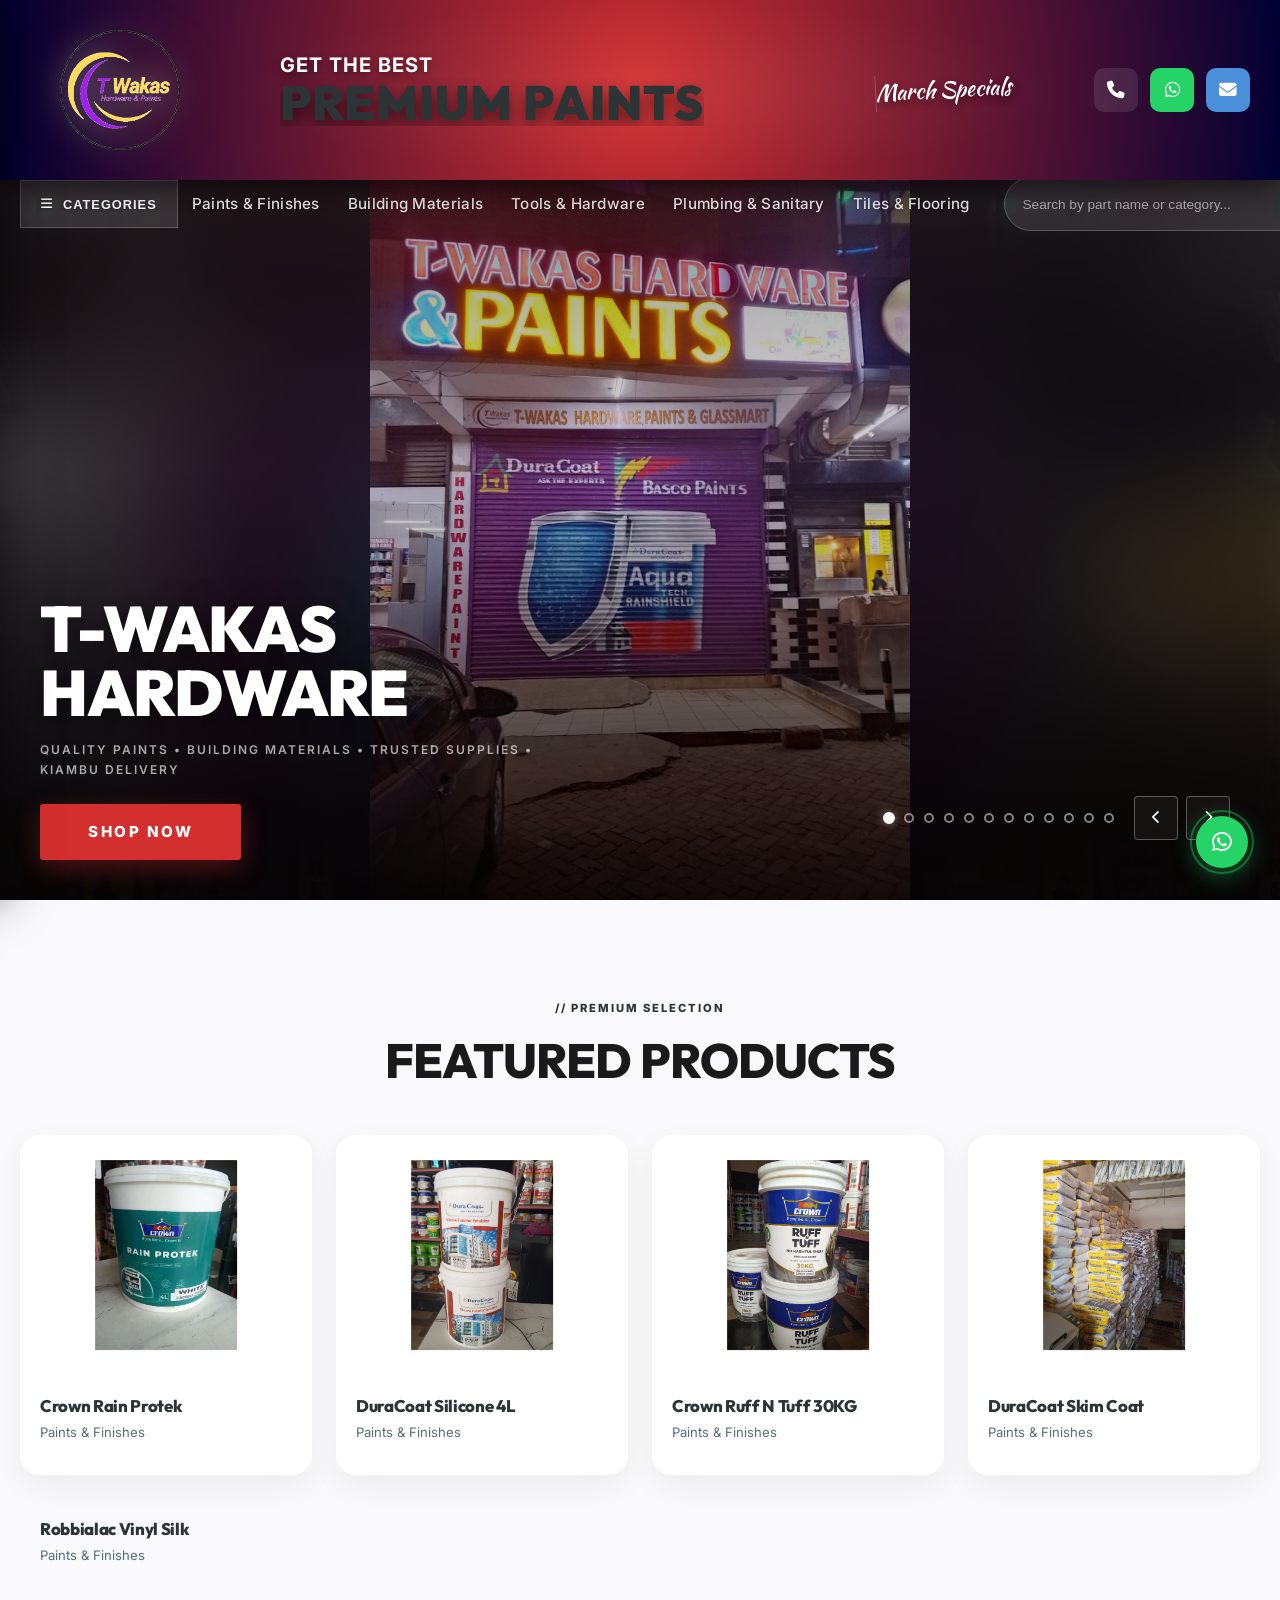
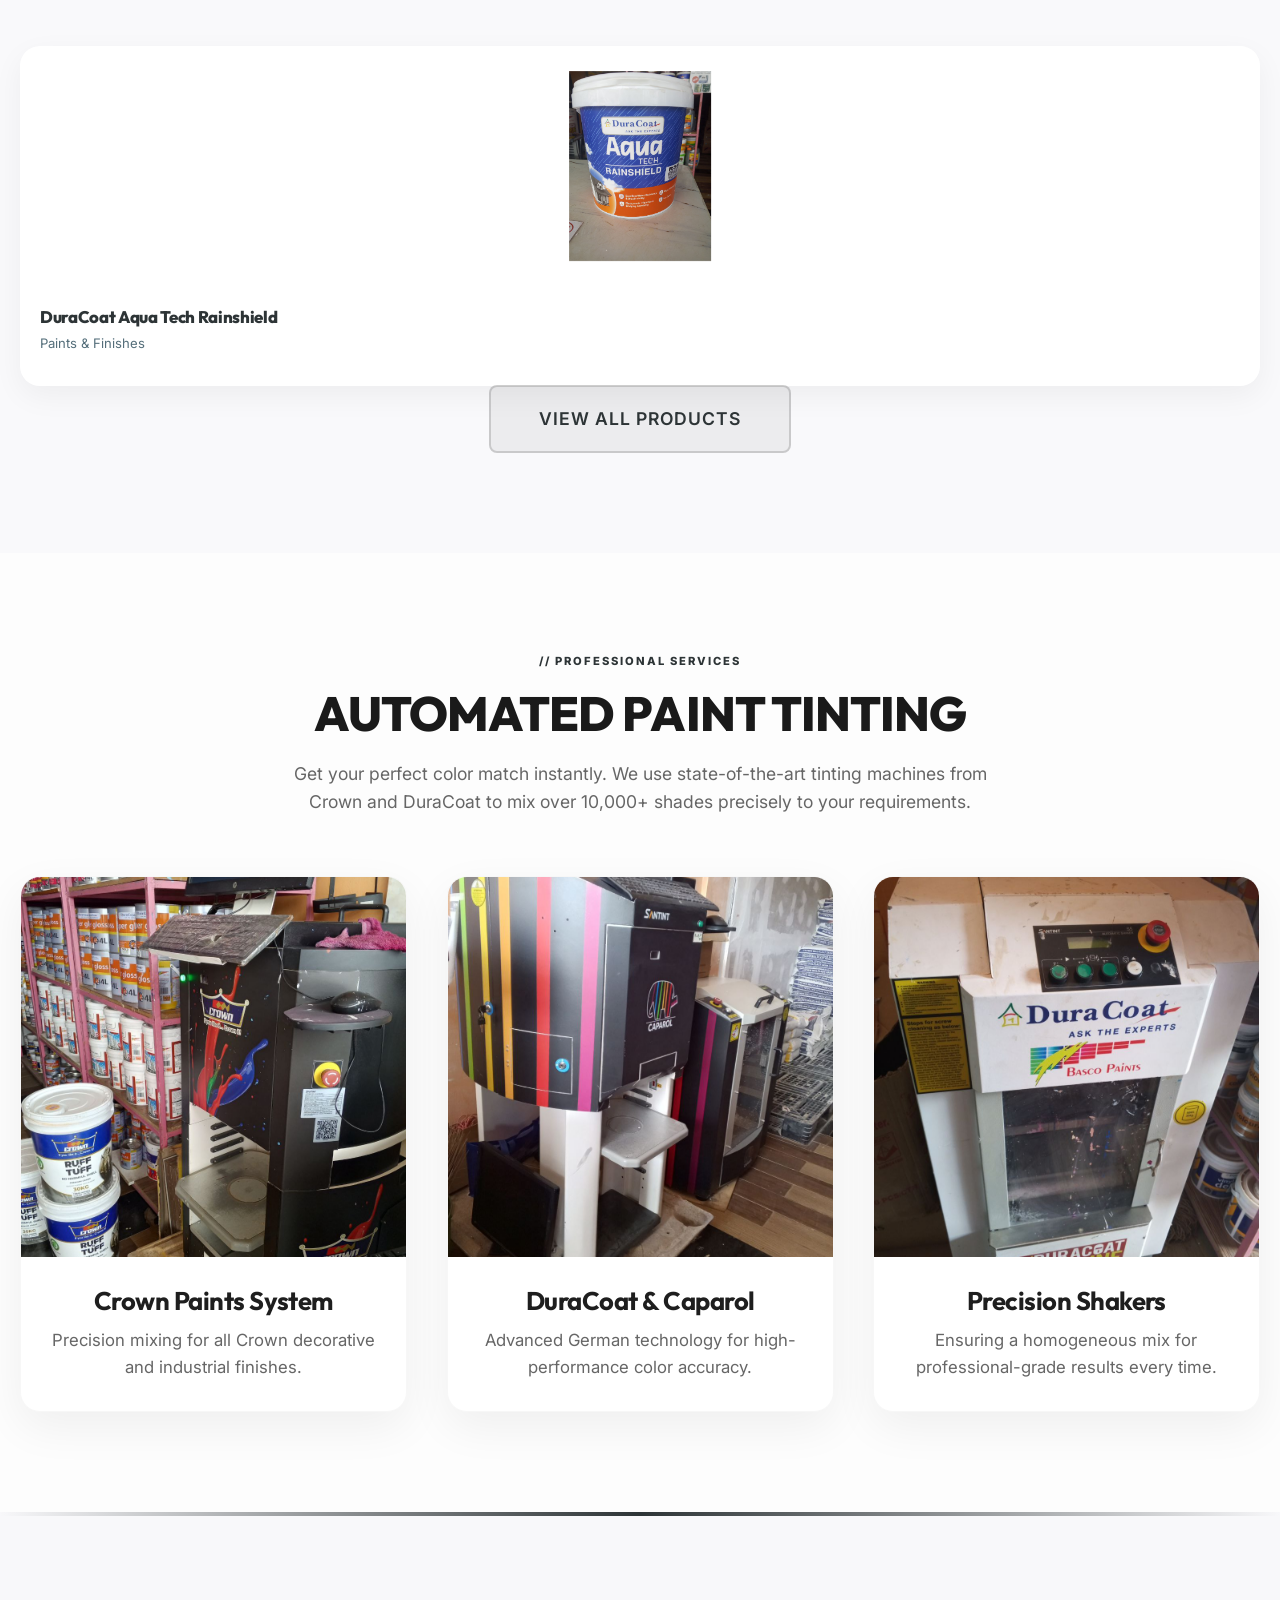
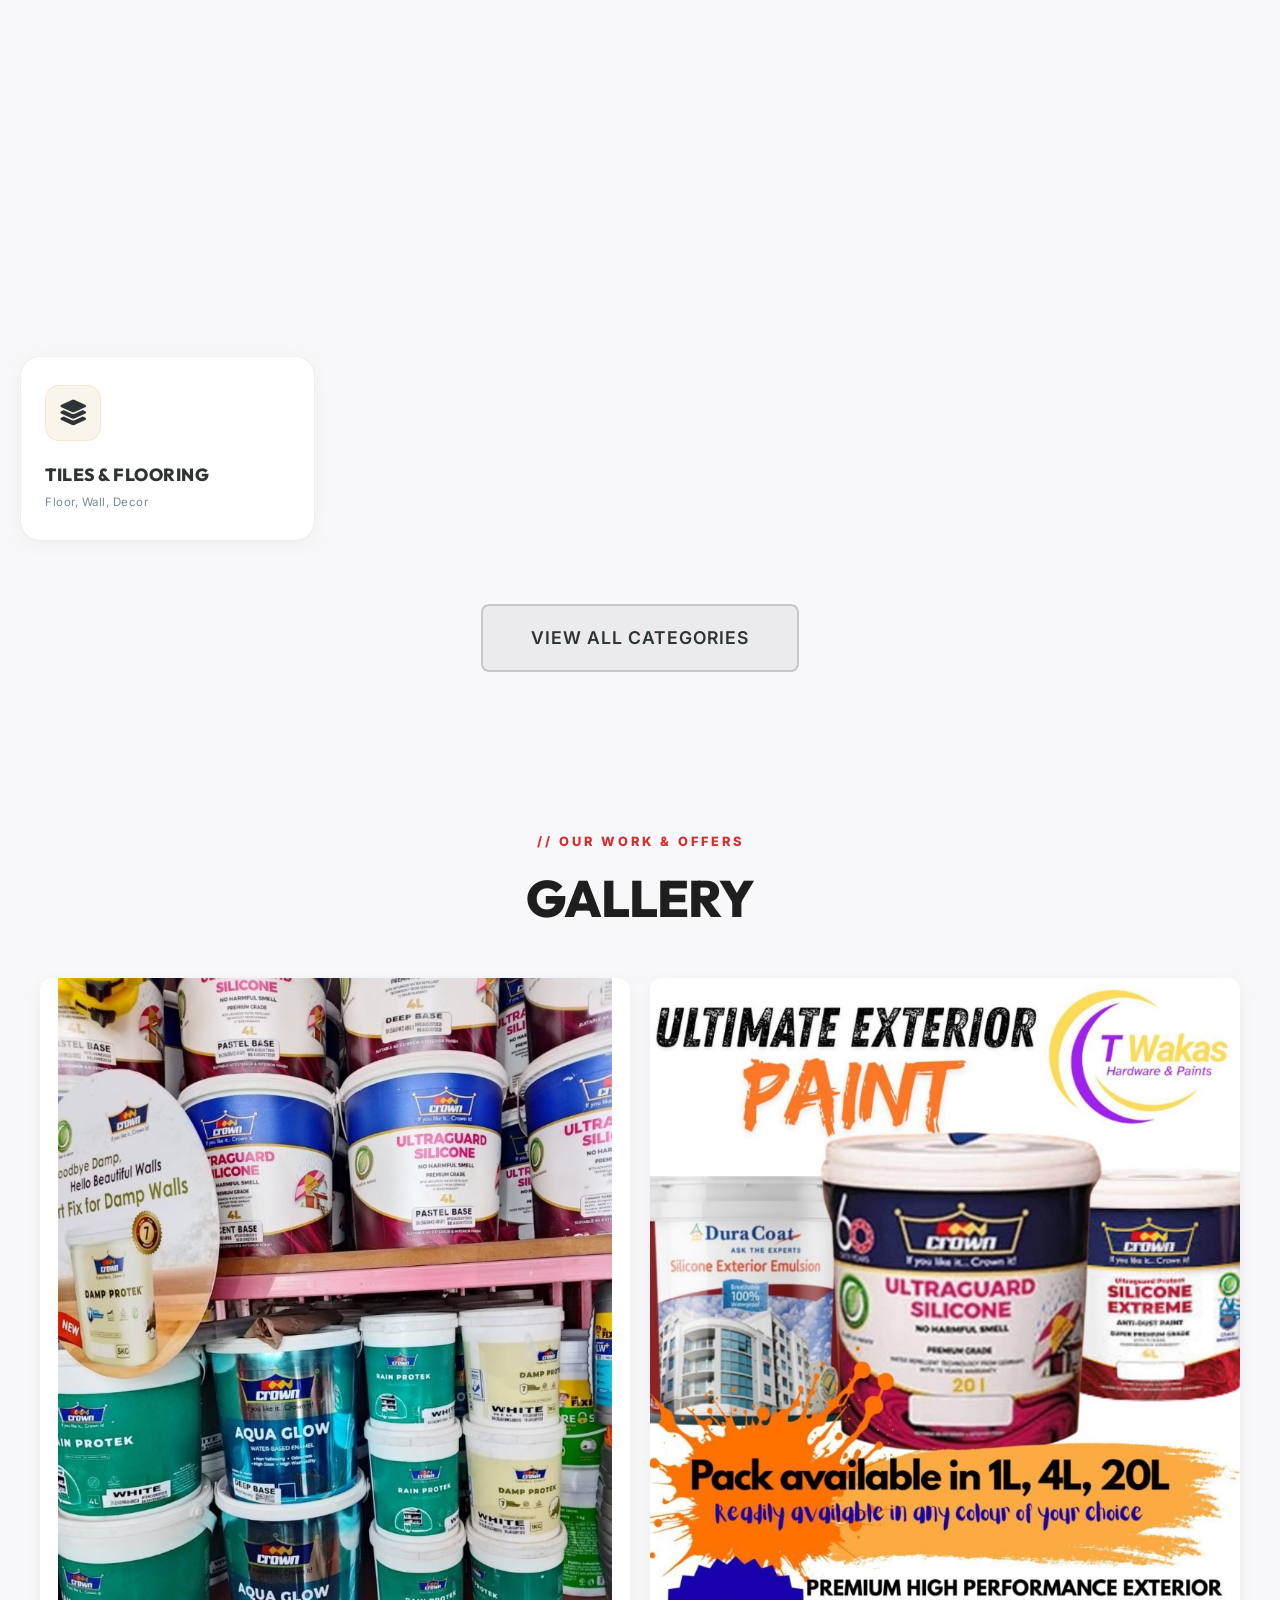
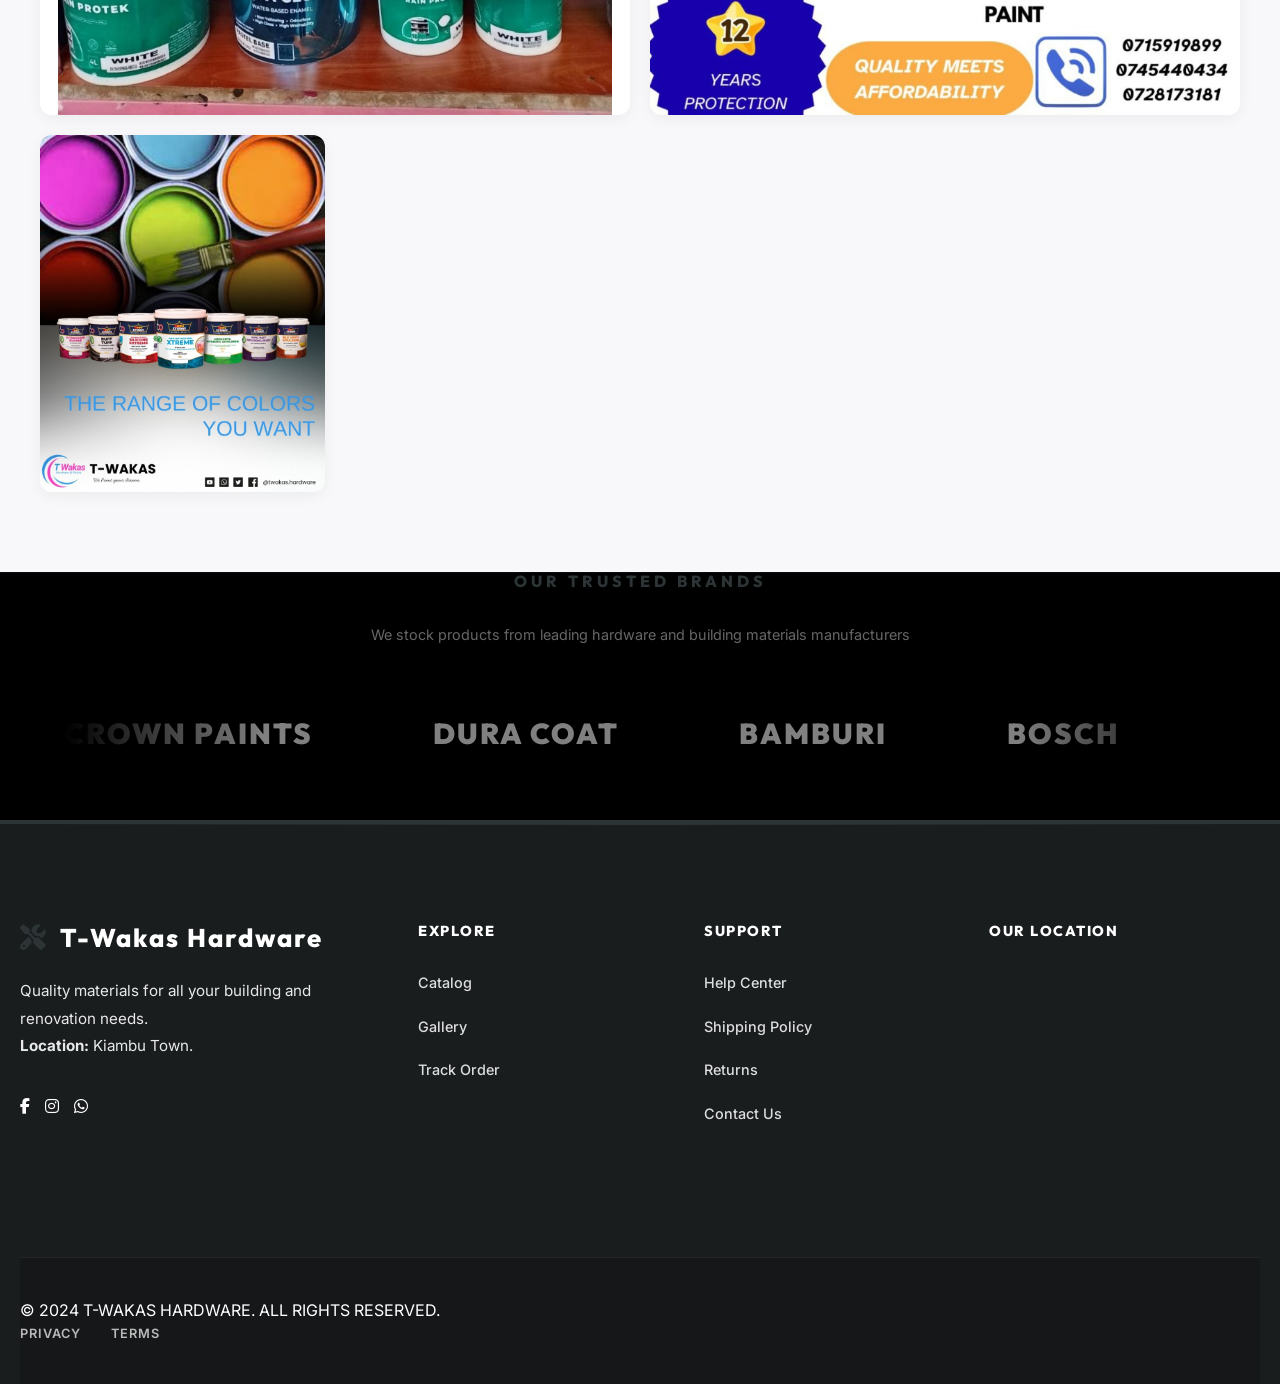
<file: src/index.html>
<!DOCTYPE html>
<html lang="en">

<head>
    <meta charset="UTF-8">
    <meta name="viewport" content="width=device-width, initial-scale=1.0">
    <title>T-Wakas Hardware | Best Hardware in Kiambu Town</title>
    <meta name="description"
        content="Premium hardware materials and tools at T-Wakas Hardware. Kiambu Town's trusted partner for paints, building materials, and tools. Serving Kiambu and all surrounding parts with quality supplies.">
    <meta name="keywords"
        content="hardware stores Kiambu, building materials Kiambu Town, T-Wakas Hardware, paints Kiambu, tools Kiambu, plumbing supplies Kiambu, T-Wakas">
    <meta name="author" content="T-Wakas Hardware">

    <!-- Open Graph / Facebook -->
    <meta property="og:type" content="website">
    <meta property="og:url" content="https://t-wakashardware.co.ke/">
    <meta property="og:title" content="Premium Hardware Supplies | T-Wakas Hardware">
    <meta property="og:description"
        content="Shop high-quality hardware materials, paints, and tools at T-Wakas Hardware Kiambu. Quality guaranteed, reliable delivery in Kiambu and all parts.">
    <meta property="og:image" content="assets/images/products/hardware/crown-paints-assorted.jpg">

    <!-- Twitter -->
    <meta property="twitter:card" content="summary_large_image">
    <meta property="twitter:url" content="https://t-wakashardware.co.ke/">
    <meta property="twitter:title" content="Premium Hardware Supplies | T-Wakas Hardware">
    <meta property="twitter:description"
        content="Shop high-quality hardware materials, paints, and tools at T-Wakas Hardware Kiambu. Quality guaranteed, reliable delivery in Kiambu and all parts.">
    <meta property="twitter:image" content="assets/images/products/hardware/crown-paints-assorted.jpg">

    <!-- Google Fonts -->
    <link rel="preconnect" href="https://fonts.googleapis.com">
    <link rel="preconnect" href="https://fonts.gstatic.com" crossorigin>
    <link
        href="https://fonts.googleapis.com/css2?family=Inter:wght@300;400;500;600;700;800&family=Outfit:wght@600;700;800&family=Kaushan+Script&display=swap"
        rel="stylesheet">

    <!-- Font Awesome for Icons -->
    <link rel="stylesheet" href="https://cdnjs.cloudflare.com/ajax/libs/font-awesome/6.5.1/css/all.min.css">

    <!-- Stylesheets -->
    <link rel="stylesheet" href="styles/index.css">
    <link rel="stylesheet" href="styles/components/contact-bar.css">
    <link rel="stylesheet" href="styles/components/navigation.css">
    <link rel="stylesheet" href="styles/components/hero.css">
    <link rel="stylesheet" href="styles/components/top-cat-banner.css">
    <link rel="stylesheet" href="styles/components/categories-menu.css">
    <link rel="stylesheet" href="styles/components/promo-banner.css">
    <link rel="stylesheet" href="styles/components/dark-sections.css">
    <link rel="stylesheet" href="styles/components/quick-categories.css">
    <link rel="stylesheet" href="styles/components/gallery.css">
    <link rel="stylesheet" href="styles/components/companies.css">
    <link rel="stylesheet" href="styles/components/featured-products.css">
    <link rel="stylesheet" href="styles/components/tinting-service.css">
    <link rel="stylesheet" href="styles/components/footer.css">
    <link rel="manifest" href="manifest.json">
    <!-- Proactive Service Worker Cleanup -->
    <script>
        if ('serviceWorker' in navigator) {
            navigator.serviceWorker.getRegistrations().then(function (registrations) {
                for (let registration of registrations) {
                    registration.unregister();
                }
            });
        }
    </script>
    <!-- Service Worker Disabled Temporarily -->
    <!--
    <script>
        if ('serviceWorker' in navigator) {
            window.addEventListener('load', () => {
                navigator.serviceWorker.register('sw.js')
                    .then(reg => console.log('Service Worker Registered'))
                    .catch(err => console.log('Service Worker Error:', err));
            });
        }
    </script>
    -->
</head>

<body>

    <!-- ===== NEW HEADER TOP BAR ===== -->
    <div class="header-top-bar">

        <!-- Logo -->
        <a href="index.html" class="header-logo-col" aria-label="T-Wakas Hardware Home">
            <img src="assets/images/brand-logo.png" alt="T-Wakas Hardware Logo" class="header-logo-img">
        </a>

        <!-- Animated Banner Column -->
        <div class="header-banner-col" id="headerBanner">
            <div id="headerBannerInner">
                <div class="banner-text-group">
                    <span class="banner-prefix">Get the best</span>
                    <span class="banner-part-name" id="bannerPartName">PAINTS & FINISHES</span>
                </div>

                <span class="banner-specials-tag">March Specials</span>
            </div>
        </div>

        <div class="header-contacts-col">
            <a href="tel:+254728173181" class="hdr-contact-btn phone" title="Call Us">
                <i class="fas fa-phone"></i>
            </a>
            <a href="https://wa.me/254728173181" class="hdr-contact-btn whatsapp" title="WhatsApp" target="_blank"
                rel="noopener">
                <i class="fab fa-whatsapp"></i>
            </a>
            <a href="mailto:info@t-wakashardware.co.ke" class="hdr-contact-btn email" title="Email Us">
                <i class="fas fa-envelope"></i>
            </a>
        </div>

    </div>

    <!-- Hero Section (contains navbar overlay) -->
    <section class="hero-section" id="hero">

        <!-- Transparent Category Navbar (overlays hero) -->
        <nav class="navbar" id="navbar">
            <div class="container">
                <div class="nav-content-v2">
                    <!-- Categories Button (mega-menu hover stays) -->
                    <div class="categories-menu" id="headerCategories">
                        <button class="categories-btn-v2" id="categoriesBtn">
                            <i class="fas fa-bars"></i>
                            <span>CATEGORIES</span>
                        </button>

                        <!-- Mega Menu Dropdown -->
                        <div class="mega-menu" id="categoriesDropdown">
                            <div class="mega-menu-content">
                                <!-- Dynamic content via categories-menu.js -->
                            </div>
                        </div>
                    </div>

                    <!-- Inline Category Links (JamesEdition style) -->
                    <div class="nav-cat-links" id="navCatLinks">
                        <a href="catalog.html?category=paints" class="nav-cat-link">Paints & Finishes</a>
                        <a href="catalog.html?category=building" class="nav-cat-link">Building Materials</a>
                        <a href="catalog.html?category=tools" class="nav-cat-link">Tools & Hardware</a>
                        <a href="catalog.html?category=plumbing" class="nav-cat-link">Plumbing & Sanitary</a>
                        <a href="catalog.html?category=tiles" class="nav-cat-link">Tiles & Flooring</a>
                    </div>

                    <!-- Search Bar V2 -->
                    <div class="nav-search-v2">
                        <form action="catalog.html" method="GET" class="search-form-v2">
                            <input type="text" name="search" class="search-input-v2"
                                placeholder="Search by part name or category..." autocomplete="off">
                            <button type="submit" class="search-submit-v2"><i class="fas fa-search"></i></button>
                        </form>
                    </div>

                    <!-- Right Actions -->
                    <div class="nav-actions-v2">
                        <button class="nav-icon-btn-v2 cart-btn" aria-label="Cart">
                            <i class="fas fa-shopping-cart"></i>
                            <span class="cart-badge">0</span>
                        </button>
                        <button class="mobile-hamburger" id="mobileMenuBtn" aria-label="Menu">
                            <i class="fas fa-bars"></i>
                        </button>
                    </div>
                </div>
            </div>

            <!-- Mobile slide-out menu -->
            <div class="nav-links-v2" id="navLinks">
                <a href="catalog.html?category=paints" class="nav-link-v2">Paints &amp; Finishes</a>
                <a href="catalog.html?category=building" class="nav-link-v2">Building Materials</a>
                <a href="catalog.html?category=tools" class="nav-link-v2">Tools &amp; Hardware</a>
                <a href="catalog.html?category=plumbing" class="nav-link-v2">Plumbing &amp; Sanitary</a>
                <a href="catalog.html?category=tiles" class="nav-link-v2">Tiles &amp; Flooring</a>
                <a href="catalog.html" class="nav-link-v2">All Catalog</a>
                <a href="#deals" class="nav-link-v2">Hot Deals</a>
                <div class="mobile-contact-info">
                    <a href="tel:+254728173181" class="nav-link-v2">
                        <i class="fas fa-phone"></i> +254 728 173 181
                    </a>
                    <a href="mailto:info@t-wakashardware.co.ke" class="nav-link-v2">
                        <i class="fas fa-envelope"></i> info@t-wakashardware.co.ke
                    </a>
                </div>
            </div>
        </nav>

        <!-- Background Photo Slides -->
        <div class="hero-slides" id="heroSlides">
            <!-- Slide 1 -->
            <div class="hero-bg-slide active"
                style="background-image: url('assets/images/hero/1.jpg'); background-position: center;">
            </div>
            <!-- Slide 2 -->
            <div class="hero-bg-slide"
                style="background-image: url('assets/images/hero/photo_2026-03-14_08-46-45.jpg'); background-position: center;">
            </div>
            <!-- Slide 3 -->
            <div class="hero-bg-slide"
                style="background-image: url('assets/images/hero/photo_2026-03-14_08-46-47.jpg'); background-position: center;">
            </div>
            <!-- Slide 4 -->
            <div class="hero-bg-slide"
                style="background-image: url('assets/images/hero/photo_2026-03-14_08-46-50.jpg'); background-position: center;">
            </div>
            <!-- Slide 5 -->
            <div class="hero-bg-slide"
                style="background-image: url('assets/images/hero/photo_2026-03-14_08-46-51.jpg'); background-position: center;">
            </div>
            <!-- Slide 6 -->
            <div class="hero-bg-slide"
                style="background-image: url('assets/images/hero/photo_2026-03-14_08-46-53.jpg'); background-position: center;">
            </div>
            <!-- Slide 7 -->
            <div class="hero-bg-slide"
                style="background-image: url('assets/images/hero/photo_2026-03-14_08-47-21.jpg'); background-position: center;">
            </div>
            <!-- Slide 8 -->
            <div class="hero-bg-slide"
                style="background-image: url('assets/images/hero/photo_2026-03-14_08-46-46 (2).jpg'); background-position: center;">
            </div>
            <!-- Slide 9 -->
            <div class="hero-bg-slide"
                style="background-image: url('assets/images/hero/photo_2026-03-09_06-14-38.jpg'); background-position: center;">
            </div>
            <!-- Slide 10 -->
            <div class="hero-bg-slide"
                style="background-image: url('assets/images/hero/photo_2026-03-09_06-15-09.jpg'); background-position: center;">
            </div>
            <!-- Slide 11 -->
            <div class="hero-bg-slide"
                style="background-image: url('assets/images/hero/photo_2026-03-09_06-24-50.jpg'); background-position: center;">
            </div>
        </div>

        <!-- Dark gradient overlay for text readability -->
        <div class="hero-gradient-overlay"></div>

        <!-- Bottom-left text overlay -->
        <div class="hero-bottom-content">
            <h1 class="hero-title-je">T-WAKAS<br>HARDWARE</h1>
            <p class="hero-stats-line">QUALITY PAINTS &bull; BUILDING MATERIALS &bull; TRUSTED SUPPLIES &bull; KIAMBU
                DELIVERY</p>
            <a href="catalog.html" class="hero-cta-btn">SHOP NOW</a>
        </div>

        <!-- Bottom-right pagination -->
        <div class="hero-pagination">
            <!-- Hero dot for 4 slides -->
            <div class="hero-dots" id="heroDots">
                <span class="hero-dot active" data-slide="0"></span>
                <span class="hero-dot" data-slide="1"></span>
                <span class="hero-dot" data-slide="2"></span>
                <span class="hero-dot" data-slide="3"></span>
                <span class="hero-dot" data-slide="4"></span>
                <span class="hero-dot" data-slide="5"></span>
                <span class="hero-dot" data-slide="6"></span>
                <span class="hero-dot" data-slide="7"></span>
                <span class="hero-dot" data-slide="8"></span>
                <span class="hero-dot" data-slide="9"></span>
                <span class="hero-dot" data-slide="10"></span>
                <span class="hero-dot" data-slide="11"></span>
            </div>
            <div class="hero-arrows">
                <button class="hero-arrow" id="heroPrev" aria-label="Previous slide">
                    <i class="fas fa-chevron-left"></i>
                </button>
                <button class="hero-arrow" id="heroNext" aria-label="Next slide">
                    <i class="fas fa-chevron-right"></i>
                </button>
            </div>
        </div>

    </section>


    <!-- Featured Products Section (Replaces Our Legacy) -->
    <section class="featured-products" id="featured-products">
        <div class="container">
            <div class="featured-header reveal-element reveal-from-bottom">
                <p class="section-tag">// PREMIUM SELECTION</p>
                <h2 class="section-title-v2">FEATURED PRODUCTS</h2>
            </div>

            <div class="featured-grid">
                <!-- 1. Crown Rain Protek -->
                <div class="featured-card reveal-element reveal-from-left" data-delay="0">
                    <div class="featured-img-wrap">
                        <img src="assets/images/products/hardware/CROWN RAIN PROTEK.jpg" alt="Crown Rain Protek">
                    </div>
                    <div class="featured-info">
                        <h3>Crown Rain Protek</h3>
                        <p>Paints & Finishes</p>
                    </div>
                </div>

                <!-- 2. DuraCoat Silicone -->
                <div class="featured-card reveal-element reveal-from-bottom" data-delay="100">
                    <div class="featured-img-wrap">
                        <img src="assets/images/products/hardware/DURACOAT SILICONE EXTERIOR EMULSION 4L.jpg"
                            alt="DuraCoat Silicone Exterior Emulsion 4L">
                    </div>
                    <div class="featured-info">
                        <h3>DuraCoat Silicone 4L</h3>
                        <p>Paints & Finishes</p>
                    </div>
                </div>

                <!-- 3. Crown Ruff N Tuff -->
                <div class="featured-card reveal-element reveal-from-right" data-delay="200">
                    <div class="featured-img-wrap">
                        <img src="assets/images/products/hardware/CROWN RUFF n TUFF 30KG.jpg"
                            alt="Crown Ruff N Tuff 30KG">
                    </div>
                    <div class="featured-info">
                        <h3>Crown Ruff N Tuff 30KG</h3>
                        <p>Paints & Finishes</p>
                    </div>
                </div>

                <!-- 4. DuraCoat Skim Coat -->
                <div class="featured-card reveal-element reveal-zoom-in" data-delay="300">
                    <div class="featured-img-wrap">
                        <img src="assets/images/products/hardware/duracoat skim coat.jpg" alt="DuraCoat Skim Coat">
                    </div>
                    <div class="featured-info">
                        <h3>DuraCoat Skim Coat</h3>
                        <p>Paints & Finishes</p>
                    </div>
                </div>
                <div class="featured-info">
                    <h3>Robbialac Vinyl Silk</h3>
                    <p>Paints & Finishes</p>
                </div>
            </div>

            <!-- 5. DuraCoat Aqua Tech Rainshield -->
            <div class="featured-card reveal-element reveal-from-left" data-delay="0">
                <div class="featured-img-wrap">
                    <img src="assets/images/products/hardware/DURACOAT AQUA TECH RAINSHIELD.jpg"
                        alt="DuraCoat Aqua Tech Rainshield">
                </div>
                <div class="featured-info">
                    <h3>DuraCoat Aqua Tech Rainshield</h3>
                    <p>Paints & Finishes</p>
                </div>
            </div>
        </div>

        <div class="view-more-container reveal-element reveal-from-bottom">
            <a href="catalog.html" class="btn btn-secondary btn-lg">VIEW ALL PRODUCTS</a>
        </div>
        </div>
    </section>

    <!-- Professional Tinting Service Section -->
    <section class="tinting-service-section reveal-element reveal-from-bottom" id="tinting-service">
        <div class="container">
            <div class="featured-header" style="text-align: center; margin-bottom: 60px;">
                <p class="section-tag">// PROFESSIONAL SERVICES</p>
                <h2 class="section-title-v2">AUTOMATED PAINT TINTING</h2>
                <p style="max-width: 700px; margin: 20px auto; color: #666; font-size: 1.1rem; line-height: 1.6;">
                    Get your perfect color match instantly. We use state-of-the-art tinting machines from Crown and
                    DuraCoat to mix over 10,000+ shades precisely to your requirements.
                </p>
            </div>

            <div class="tinting-grid">
                <!-- Crown Tinting -->
                <div class="tinting-card reveal-element reveal-from-left">
                    <div class="tinting-img-box">
                        <img src="assets/images/products/hardware/CROWN TINTING MACHINE.jpg"
                            alt="Crown Tinting Machine">
                    </div>
                    <div class="tinting-content">
                        <h3>Crown Paints System</h3>
                        <p>Precision mixing for all Crown decorative and industrial finishes.</p>
                    </div>
                </div>

                <!-- Caparol/DuraCoat Tinting -->
                <div class="tinting-card reveal-element reveal-from-bottom">
                    <div class="tinting-img-box">
                        <img src="assets/images/products/hardware/CAPAROL TINTING MACHINE.jpg"
                            alt="Caparol Tinting Machine">
                    </div>
                    <div class="tinting-content">
                        <h3>DuraCoat & Caparol</h3>
                        <p>Advanced German technology for high-performance color accuracy.</p>
                    </div>
                </div>

                <!-- Generic Tinting -->
                <div class="tinting-card reveal-element reveal-from-right">
                    <div class="tinting-img-box">
                        <img src="assets/images/products/hardware/TINTING MACHINE.jpg" alt="Automatic Tinting Machine">
                    </div>
                    <div class="tinting-content">
                        <h3>Precision Shakers</h3>
                        <p>Ensuring a homogeneous mix for professional-grade results every time.</p>
                    </div>
                </div>
            </div>
        </div>
    </section>

    <!-- Wide Promotional Banner (Header Style) -->

    <!-- Quick Categories Section -->
    <section class="quick-categories" id="categories-section">
        <div class="container">
            <div class="quick-categories-header reveal-element reveal-from-bottom">
                <p class="section-tag">// POPULAR CATEGORIES</p>
                <h2 class="section-title-v2">QUICK ACCESS</h2>
            </div>

            <div class="categories-grid">
                <!-- 1. Paints -->
                <a href="catalog.html?category=paints" class="category-card">
                    <div class="category-icon-wrapper">
                        <i class="fas fa-paint-roller category-icon"></i>
                    </div>
                    <div class="category-info">
                        <span class="category-title">Paints & Finishes</span>
                        <span class="category-meta">Interior, Exterior, Texture</span>
                    </div>
                </a>

                <!-- 2. Building Materials -->
                <a href="catalog.html?category=building" class="category-card">
                    <div class="category-icon-wrapper">
                        <i class="fas fa-trowel-bricks category-icon"></i>
                    </div>
                    <div class="category-info">
                        <span class="category-title">Building Materials</span>
                        <span class="category-meta">Cement, Skim Coat, Waterproofing</span>
                    </div>
                </a>

                <!-- 3. Tools -->
                <a href="catalog.html?category=tools" class="category-card">
                    <div class="category-icon-wrapper">
                        <i class="fas fa-hammer category-icon"></i>
                    </div>
                    <div class="category-info">
                        <span class="category-title">Tools & Hardware</span>
                        <span class="category-meta">Hand Tools, Locks, Brushes</span>
                    </div>
                </a>

                <!-- 4. Plumbing -->
                <a href="catalog.html?category=plumbing" class="category-card">
                    <div class="category-icon-wrapper">
                        <i class="fas fa-faucet category-icon"></i>
                    </div>
                    <div class="category-info">
                        <span class="category-title">Plumbing & Sanitary</span>
                        <span class="category-meta">Taps, Showers, Pipes</span>
                    </div>
                </a>

                <!-- 5. Tiles -->
                <a href="catalog.html?category=tiles" class="category-card">
                    <div class="category-icon-wrapper">
                        <i class="fas fa-layer-group category-icon"></i>
                    </div>
                    <div class="category-info">
                        <span class="category-title">Tiles & Flooring</span>
                        <span class="category-meta">Floor, Wall, Decor</span>
                    </div>
                </a>
            </div>

            <div style="text-align: center; margin-top: var(--space-8);">
                <a href="catalog.html" class="btn btn-secondary btn-lg">VIEW ALL CATEGORIES</a>
            </div>
        </div>
    </section>

    <!-- Gallery Section -->
    <section class="gallery-section reveal-element reveal-from-bottom" id="gallery">
        <div class="container">
            <div class="gallery-header">
                <p class="section-tag">// OUR WORK & OFFERS</p>
                <h2 class="section-title-v2">GALLERY</h2>
            </div>

            <div class="gallery-grid">
                <!-- Gallery Item 1 -->
                <div class="gallery-item">
                    <img src="assets/images/gallery/gallery_1.jpg" alt="T-Wakas Hardware Display" class="gallery-image"
                        loading="lazy">
                </div>
                <!-- Gallery Item 3 -->
                <div class="gallery-item">
                    <img src="assets/images/gallery/gallery_2.jpg" alt="T-Wakas Hardware Paint Stock"
                        class="gallery-image" loading="lazy">
                </div>
                <!-- Gallery Item 4 -->
                <div class="gallery-item">
                    <img src="assets/images/gallery/gallery_3.jpg" alt="T-Wakas Hardware Products" class="gallery-image"
                        loading="lazy">
                </div>
            </div>
        </div>
    </section>

    <!-- Brands Section -->
    <section class="companies-section reveal-element reveal-from-bottom">
        <div class="companies-container">
            <div class="companies-header">
                <h2>OUR TRUSTED BRANDS</h2>
                <p>We stock products from leading hardware and building materials manufacturers</p>
            </div>
            <div class="companies-viewport">
                <div class="companies-track">
                    <!-- Brand Set 1 -->
                    <div class="company-item"><span class="company-name">CROWN PAINTS</span></div>
                    <div class="company-item"><span class="company-name">DURA COAT</span></div>
                    <div class="company-item"><span class="company-name">BAMBURI</span></div>
                    <div class="company-item"><span class="company-name">BOSCH</span></div>
                    <div class="company-item"><span class="company-name">STANLEY</span></div>
                    <div class="company-item"><span class="company-name">MAKITA</span></div>
                    <!-- Brand Set 2 -->
                    <div class="company-item"><span class="company-name">CROWN PAINTS</span></div>
                    <div class="company-item"><span class="company-name">DURA COAT</span></div>
                    <div class="company-item"><span class="company-name">BAMBURI</span></div>
                    <div class="company-item"><span class="company-name">BOSCH</span></div>
                    <div class="company-item"><span class="company-name">STANLEY</span></div>
                    <div class="company-item"><span class="company-name">MAKITA</span></div>
                </div>
            </div>
        </div>
    </section>

    <!-- Footer Section -->
    <footer class="site-footer">
        <div class="container">
            <div class="footer-grid">
                <!-- Brand -->
                <div class="footer-col footer-brand">
                    <h2 class="logo">
                        <i class="fas fa-tools"></i>
                        <span>T-Wakas Hardware</span>
                    </h2>
                    <p class="footer-desc">
                        Quality materials for all your building and renovation needs.<br>
                        <strong>Location:</strong> Kiambu Town.
                    </p>
                    <div class="footer-socials">
                        <a href="https://www.facebook.com/t-wakashardware" class="social-link" target="_blank"><i
                                class="fab fa-facebook-f"></i></a>
                        <a href="https://www.instagram.com/t-wakashardware" class="social-link" target="_blank"><i
                                class="fab fa-instagram"></i></a>
                        <a href="https://wa.me/254728173181" class="social-link" target="_blank"><i
                                class="fab fa-whatsapp"></i></a>
                    </div>
                </div>

                <!-- Quick Links -->
                <div class="footer-col">
                    <h3>EXPLORE</h3>
                    <ul class="footer-links">
                        <li><a href="catalog.html">Catalog</a></li>
                        <li><a href="#gallery">Gallery</a></li>
                        <li><a href="#">Track Order</a></li>
                    </ul>
                </div>

                <!-- Support -->
                <div class="footer-col">
                    <h3>SUPPORT</h3>
                    <ul class="footer-links">
                        <li><a href="#">Help Center</a></li>
                        <li><a href="#">Shipping Policy</a></li>
                        <li><a href="#">Returns</a></li>
                        <li><a href="#">Contact Us</a></li>
                    </ul>
                </div>

                <!-- Map -->
                <div class="footer-col footer-map">
                    <h3>OUR LOCATION</h3>
                    <div class="footer-map-wrapper">
                        <iframe
                            src="https://www.google.com/maps/embed?pb=!1m14!1m12!1m3!1d310.9905084087045!2d36.8258599865818!3d-1.1683033655776986!2m3!1f0!2f0!3f0!3m2!1i1024!2i768!4f13.1!5e1!3m2!1sen!2ske!4v1773469736393!5m2!1sen!2ske"
                            width="100%" height="200" style="border:0;" allowfullscreen="" loading="lazy"
                            referrerpolicy="no-referrer-when-downgrade"></iframe>
                    </div>
                </div>
            </div>

            <div class="footer-bottom">
                <p>&copy; 2024 T-WAKAS HARDWARE. ALL RIGHTS RESERVED.</p>
                <div class="footer-legal">
                    <a href="#">PRIVACY</a>
                    <a href="#">TERMS</a>
                </div>
            </div>
        </div>
    </footer>

    <!-- Mobile Bottom Navigation -->
    <nav class="mobile-bottom-nav">
        <a href="index.html" class="bottom-nav-item active">
            <i class="fas fa-home"></i>
            <span>Home</span>
        </a>
        <a href="catalog.html" class="bottom-nav-item">
            <i class="fas fa-th-large"></i>
            <span>Catalog</span>
        </a>
        <button class="bottom-nav-item cart-btn" aria-label="Cart">
            <div class="bottom-cart-icon">
                <i class="fas fa-shopping-cart"></i>
                <span class="cart-badge">0</span>
            </div>
            <span>Cart</span>
        </button>
        <a href="https://wa.me/254728173181" class="bottom-nav-item" target="_blank">
            <i class="fab fa-whatsapp"></i>
            <span>WhatsApp</span>
        </a>
    </nav>

    <script src="scripts/business-config.js"></script>
    <script src="scripts/product-data.js"></script>
    <script src="scripts/navigation.js"></script>
    <script src="scripts/categories-menu.js"></script>
    <script src="scripts/product-carousel.js"></script>
    <script src="scripts/hero-carousel.js"></script>
    <script src="scripts/animations.js"></script>
    <script src="scripts/cart.js"></script>
    <script src="scripts/shuffle-banner.js"></script>
    <script src="scripts/search-autocomplete.js"></script>
    <script>
        // Make featured product cards clickable → go to catalog
        document.querySelectorAll('.featured-card').forEach(card => {
            card.style.cursor = 'pointer';
            card.addEventListener('click', () => {
                window.location.href = 'catalog.html';
            });
        });
    </script>
</body>

</html>
</file>
<file: src/styles/index.css>
/* ================================
   Global Styles & CSS Variables
   ================================ */

:root {
    /* Transitions */
    --transition-fast: 150ms cubic-bezier(0.4, 0, 0.2, 1);
    --transition-base: 300ms cubic-bezier(0.4, 0, 0.2, 1);
    --transition-slow: 500ms cubic-bezier(0.4, 0, 0.2, 1);

    /* 8px Spacing System */
    --space-1: 8px;
    --space-2: 16px;
    --space-3: 24px;
    --space-4: 32px;
    --space-6: 48px;
    --space-8: 64px;
    --space-10: 80px;
    --space-15: 120px;

    /* Typography */
    --font-primary: 'Inter', system-ui, -apple-system, sans-serif;
    --font-display: 'Outfit', sans-serif;
    --font-weight-bold: 800;
    --font-weight-semi: 600;

    /* Base Shadows */
    --shadow-glow: 0 0 20px rgba(45, 52, 54, 0.1);

    /* Max Widths */
    --container-max-width: 1400px;
}

/* Light Theme - Modern Industrial (Charcoal Accent) */
:root {
    --bg-primary: #F8F9FA;
    --bg-surface: #FFFFFF;
    --accent-primary: #2D3436;
    /* Dark Charcoal Gray */
    --accent-secondary: #1E272E;
    /* Deeper Charcoal */
    --accent-dark: #121212;
    --header-bg: #263238;
    /* Charcoal Grey */
    --footer-bg: #1A1D1E;
    --text-primary: #2D3436;
    --text-secondary: #546E7A;
    --border-color: rgba(45, 52, 54, 0.1);
    --glass-bg: rgba(255, 255, 255, 0.9);
    --glass-border: rgba(45, 52, 54, 0.08);
    --shadow-sm: 0 2px 8px rgba(0, 0, 0, 0.05);
    --shadow-md: 0 8px 24px rgba(0, 0, 0, 0.08);
}

/* Reset & Base Styles */
* {
    margin: 0;
    padding: 0;
    box-sizing: border-box;
}

html,
body {
    font-family: var(--font-primary);
    background-color: var(--bg-primary);
    color: var(--text-primary);
    line-height: 1.6;
    overflow-x: hidden;
    /* Prevent horizontal drag/scroll on mobile */
    position: relative;
    width: 100%;
    -webkit-font-smoothing: antialiased;
    -moz-osx-font-smoothing: grayscale;
}

/* Ensure all images are responsive by default */
img {
    max-width: 100%;
    height: auto;
}

/* Improve tap targets for small buttons globally if not otherwise specified */
button,
.btn,
.nav-link-v2,
.hdr-contact-btn {
    min-height: 44px;
    min-width: 44px;
}

/* Container */
.container {
    width: 100%;
    max-width: var(--container-max-width);
    margin: 0 auto;
    padding: 0 20px;
}

/* Typography */
h1,
h2,
h3,
h4,
h5,
h6 {
    font-family: var(--font-display);
    font-weight: 800;
    line-height: 1.1;
    color: var(--text-primary);
    letter-spacing: -0.02em;
}

a {
    color: inherit;
    text-decoration: none;
    transition: all var(--transition-base);
}

/* Buttons */
.btn {
    display: inline-flex;
    align-items: center;
    gap: 8px;
    padding: 14px 32px;
    font-family: var(--font-primary);
    font-size: 1rem;
    font-weight: 600;
    text-align: center;
    border: none;
    border-radius: 8px;
    cursor: pointer;
    transition: all var(--transition-base);
    position: relative;
    overflow: hidden;
}

.btn::before {
    content: '';
    position: absolute;
    top: 50%;
    left: 50%;
    width: 0;
    height: 0;
    border-radius: 50%;
    background: rgba(255, 255, 255, 0.3);
    transform: translate(-50%, -50%);
    transition: width 0.6s, height 0.6s;
}

.btn:hover::before {
    width: 300px;
    height: 300px;
}

.btn-primary {
    background: var(--accent-primary);
    color: var(--bg-primary);
    box-shadow: var(--shadow-glow);
    font-weight: 700;
}

.btn-primary:hover {
    background: var(--accent-secondary);
    transform: translateY(-3px);
    box-shadow: 0 10px 30px rgba(0, 0, 0, 0.15);
}

.btn-outline {
    background: transparent;
    border: 2px solid var(--accent-primary);
    color: var(--accent-primary);
    font-weight: 700;
}

.btn-outline:hover {
    background: var(--accent-primary);
    color: var(--bg-primary);
    transform: translateY(-3px);
}

.btn-lg {
    padding: 18px 48px;
    font-size: 1.1rem;
    letter-spacing: 1px;
}

.btn-secondary {
    background: rgba(0, 0, 0, 0.05);
    color: var(--text-primary);
    border: 2px solid rgba(0, 0, 0, 0.15);
}

.btn-secondary:hover {
    background: rgba(0, 0, 0, 0.1);
    border-color: rgba(0, 0, 0, 0.3);
    transform: translateY(-2px);
}

/* Responsive Typography */
@media (max-width: 768px) {
    html {
        font-size: 14px;
    }

    .container {
        padding: 0 16px;
    }
}

/* Premium Custom Scrollbar */
::-webkit-scrollbar {
    width: 6px;
}

::-webkit-scrollbar-track {
    background: var(--bg-primary);
}

::-webkit-scrollbar-thumb {
    background: #C7C7CC;
    border-radius: 10px;
    transition: var(--transition-base);
}

::-webkit-scrollbar-thumb:hover {
    background: var(--accent-primary);
}

/* Base Reveal Classes */
@media (max-width: 992px) {
    .animated-title {
        font-size: 6rem !important;
    }
}

@media (max-width: 576px) {
    .animated-title {
        font-size: 3.5rem !important;
    }
}

/* Selection */
::selection {
    background: var(--accent-primary);
    color: var(--bg-primary);
}

/* ── Scroll Reveal Animations ─────────────────────────── */

/* Default state: all reveal elements start invisible */
.reveal-element {
    opacity: 0;
    transition: opacity 0.8s cubic-bezier(0.165, 0.84, 0.44, 1),
        transform 0.8s cubic-bezier(0.165, 0.84, 0.44, 1);
    will-change: transform, opacity;
}

/* Direction variants */
.reveal-from-bottom {
    transform: translateY(40px);
}

.reveal-from-top {
    transform: translateY(-40px);
}

.reveal-from-left {
    transform: translateX(-50px);
}

.reveal-from-right {
    transform: translateX(50px);
}

.reveal-zoom-in {
    transform: scale(0.88);
}

/* Legacy aliases (keep backward compat) */
.reveal-fadeInUp {
    transform: translateY(40px);
}

.reveal-fadeInLeft {
    transform: translateX(-40px);
}

.reveal-fadeInRight {
    transform: translateX(40px);
}

.reveal-fadeIn {
    transform: scale(0.95);
}

/* Product cards added dynamically — fade up */
.product-card.reveal-element {
    transform: translateY(28px);
}

/* Deal cards */
.deal-card.reveal-element {
    transform: translateY(32px);
}

/* Category cards */
.category-card.reveal-element {
    transform: translateY(24px);
}

/* Activated state — all variants snap to natural position */
.reveal-active {
    opacity: 1 !important;
    transform: translate(0, 0) scale(1) !important;
}

/* ── Hover lift for any card ─────────────────────────── */
.product-card,
.featured-card,
.deal-card,
.category-card {
    transition: transform 0.3s cubic-bezier(0.25, 0.46, 0.45, 0.94),
        box-shadow 0.3s ease;
}

.product-card:hover,
.featured-card:hover,
.deal-card:hover {
    transform: translateY(-6px) !important;
    box-shadow: 0 16px 40px rgba(0, 0, 0, 0.12) !important;
}

.category-card:hover {
    transform: translateY(-4px) !important;
}


::-moz-selection {
    background: var(--accent-color);
    color: var(--light);
}

/* Premium Category Sidebar List (Fix for User Request) */
.subcategory-list {
    list-style: none;
    padding: 0;
    margin: 0;
}

.subcategory-item {
    border-bottom: 1px solid rgba(0, 0, 0, 0.03);
}

.subcategory-item:last-child {
    border-bottom: none;
}

.subcategory-link {
    display: flex;
    justify-content: space-between;
    align-items: center;
    padding: 14px 0;
    font-size: 0.95rem;
    font-weight: 600;
    color: var(--text-primary);
    transition: all var(--transition-base);
}

.subcategory-link i {
    font-size: 0.7rem;
    color: var(--text-secondary);
    transition: transform var(--transition-fast);
}

.subcategory-link:hover {
    color: var(--accent-primary);
    padding-left: 8px;
}

.subcategory-link:hover i {
    color: var(--accent-primary);
    transform: translateX(3px);
}

/* Header for Category Sections */
.filter-header {
    border-left: 3px solid var(--accent-primary);
    padding-left: 15px;
    margin-bottom: var(--space-4);
    font-family: var(--font-display);
    font-weight: 800;
    text-transform: uppercase;
    letter-spacing: 1px;
    color: var(--text-primary);
}

/* Premium Select/Dropdown Styling (Fix for User Request) */
.premium-select-wrapper {
    position: relative;
    width: 100%;
}

.premium-select {
    width: 100%;
    background: var(--bg-surface);
    border: 1px solid rgba(0, 0, 0, 0.1);
    padding: 12px 18px;
    border-radius: 8px;
    font-family: var(--font-primary);
    font-size: 1rem;
    font-weight: 500;
    color: var(--text-primary);
    appearance: none;
    cursor: pointer;
    transition: all var(--transition-base);
    box-shadow: 0 2px 8px rgba(0, 0, 0, 0.02);
}

.premium-select:hover {
    border-color: var(--accent-primary);
}

.premium-select:focus {
    outline: none;
    border-color: var(--accent-primary);
    box-shadow: 0 0 0 4px rgba(184, 134, 11, 0.1);
}

.premium-select-wrapper::after {
    content: '\f078';
    font-family: 'Font Awesome 6 Free';
    font-weight: 900;
    position: absolute;
    right: 18px;
    top: 50%;
    transform: translateY(-50%);
    color: var(--accent-primary);
    pointer-events: none;
    font-size: 0.8rem;
}
</file>
<file: src/styles/components/contact-bar.css>
/* ================================
   Top Contact Bar
   ================================ */

.contact-bar {
    background: #786C3B;
    /* Mustard Gold */
    color: var(--light);
    padding: 8px 0;
    font-size: 0.8125rem;
    position: relative;
    z-index: 100;
}

.contact-bar-content {
    display: flex;
    justify-content: space-between;
    align-items: center;
    gap: 20px;
}

.contact-info {
    display: flex;
    align-items: center;
    gap: 24px;
}

.contact-item {
    display: flex;
    align-items: center;
    gap: 8px;
    color: var(--light);
    transition: all var(--transition-base);
    opacity: 0.9;
}

.contact-item:hover {
    opacity: 1;
    transform: translateY(-1px);
}

.contact-item i {
    font-size: 0.875rem;
}

.social-links {
    display: flex;
    align-items: center;
    gap: 12px;
}

.social-icon {
    display: flex;
    align-items: center;
    justify-content: center;
    width: 32px;
    height: 32px;
    border-radius: 50%;
    background: rgba(255, 255, 255, 0.1);
    color: var(--light);
    transition: all var(--transition-base);
    backdrop-filter: blur(10px);
}

.social-icon:hover {
    background: var(--accent-color);
    transform: translateY(-2px) scale(1.1);
    box-shadow: 0 4px 12px rgba(255, 107, 53, 0.4);
}

.social-icon i {
    font-size: 0.875rem;
}

/* Mobile Responsive */
@media (max-width: 768px) {
    .contact-bar {
        padding: 6px 0;
    }

    .contact-bar-content {
        flex-direction: column;
        gap: 12px;
    }

    .contact-info {
        flex-direction: column;
        gap: 8px;
        text-align: center;
        font-size: 0.8125rem;
    }

    .contact-item span {
        display: inline;
    }

    .social-links {
        gap: 10px;
    }

    .social-icon {
        width: 36px;
        height: 36px;
    }
}

@media (max-width: 480px) {
    .contact-item span {
        font-size: 0.75rem;
    }
}
</file>
<file: src/styles/components/navigation.css>
/* ================================
   HEADER TOP BAR — Logo | Banner | Contacts
   ================================ */

.header-top-bar {
    display: flex;
    align-items: stretch;
    width: 100%;
    height: 180px;
    background: radial-gradient(circle at center, #d32f2f 0%, #000033 100%);
    position: sticky;
    top: 0;
    z-index: 1100;
    box-shadow: 0 4px 30px rgba(0, 0, 0, 0.7);
    overflow: visible;
}

/* ---- Logo Column ---- */
.header-logo-col {
    display: flex;
    align-items: center;
    justify-content: center;
    flex: 0 0 240px;
    background: transparent;
    padding: 10px 20px;
    text-decoration: none;
    z-index: 5;
}

.header-logo-img {
    height: 120px;
    width: auto;
    object-fit: contain;
    display: block;
    filter: drop-shadow(0 0 15px rgba(255, 255, 255, 0.4)) drop-shadow(0 0 30px rgba(184, 134, 11, 0.2));
    transition: transform 0.3s ease, filter 0.3s ease;
}

.header-logo-col:hover .header-logo-img {
    transform: scale(1.05);
    filter: drop-shadow(0 0 20px rgba(255, 255, 255, 0.6)) drop-shadow(0 0 40px rgba(184, 134, 11, 0.4));
}

/* ---- Banner Column ---- */
.header-banner-col {
    flex: 1;
    background: transparent;
    display: flex;
    align-items: center;
    overflow: visible;
    /* Allow image overflow */
    position: relative;
    cursor: pointer;
}

/* Subtle inner glow */
.header-banner-col::before {
    content: '';
    position: absolute;
    inset: 0;
    background: radial-gradient(ellipse at 50% 50%, rgba(255, 255, 255, 0.06) 0%, transparent 70%);
    pointer-events: none;
}

#headerBannerInner {
    display: flex;
    align-items: center;
    justify-content: space-between;
    width: 100%;
    padding: 0 32px 0 40px;
    transition: opacity 0.4s ease;
}

#headerBannerInner.banner-fade-out {
    opacity: 0;
    transform: translateY(6px);
    transition: opacity 0.35s ease, transform 0.35s ease;
}

#headerBannerInner.banner-fade-in {
    opacity: 1;
    transform: translateY(0);
    transition: opacity 0.4s ease, transform 0.4s ease;
}

.banner-text-group {
    display: flex;
    flex-direction: column;
    line-height: 1.1;
    z-index: 10;
    /* Higher priority for legibility */
    position: relative;
}

.banner-prefix {
    font-family: 'Inter', sans-serif;
    font-size: 1.25rem;
    /* Squeezed */
    font-weight: 700;
    color: #FFFFFF;
    letter-spacing: 1px;
    text-transform: uppercase;
    text-shadow: 0 4px 8px rgba(0, 0, 0, 0.4);
}

.banner-part-name {
    font-family: 'Outfit', 'Inter', sans-serif;
    font-size: 3rem;
    /* Squeezed font */
    font-weight: 950;
    color: var(--accent-primary);
    letter-spacing: 1px;
    text-transform: uppercase;
    white-space: nowrap;
    overflow: hidden;
    text-overflow: ellipsis;
    line-height: 1;
    text-shadow: 0 8px 16px rgba(0, 0, 0, 0.5);
    margin-top: 2px;
}

.banner-img-wrap {
    /* Stretch full height of the banner, image absolutely fills right side */
    align-self: stretch;
    display: flex;
    align-items: flex-end;
    justify-content: flex-end;
    flex-shrink: 0;
    overflow: visible;
    padding-right: 0;
    padding-bottom: 0;
    background: transparent !important;
    border: none !important;
    box-shadow: none !important;
    position: relative;
    /* Glow effect behind the image — makes it look lit from within */
    min-width: 280px;
}

/* Ambient glow behind image - vibrant red harmonization */
.banner-img-wrap::before {
    content: '';
    position: absolute;
    inset: -40px;
    background: radial-gradient(circle at 70% 50%, rgba(45, 52, 54, 0.15) 0%, transparent 70%);
    pointer-events: none;
    z-index: 0;
    mix-blend-mode: screen;
}

/* Precise soft ground-shadow for visual anchoring */
.banner-img-wrap::after {
    content: '';
    position: absolute;
    bottom: -15px;
    right: 40px;
    width: 280px;
    height: 35px;
    background: radial-gradient(ellipse at center, rgba(0, 0, 0, 0.45) 0%, transparent 80%);
    filter: blur(8px);
    z-index: 1;
    pointer-events: none;
    transform: perspective(1200px) rotateX(75deg);
    animation: shadowPulse 4s ease-in-out infinite;
}

@keyframes shadowPulse {

    0%,
    100% {
        transform: perspective(1200px) rotateX(75deg) scale(1);
        opacity: 1;
    }

    50% {
        transform: perspective(1200px) rotateX(75deg) scale(0.85);
        opacity: 0.6;
    }
}

#bannerPartImg {
    /* Seamlessly integrated product image */
    height: 150px;
    /* Reduced to fit header height better */
    width: auto;
    max-width: 300px;
    object-fit: contain;
    display: block;
    border: none !important;
    background: transparent !important;
    filter: drop-shadow(0 15px 35px rgba(0, 0, 0, 0.4));
    transition: opacity 0.3s ease;
    /* Floating Animation */
    transform: perspective(1200px) rotateY(-5deg) translateY(-5px);
    transform-origin: center right;
    z-index: 2;
    position: relative;
    animation: partFloat 4s ease-in-out infinite;
}

@keyframes partFloat {

    0%,
    100% {
        transform: perspective(1200px) rotateY(-5deg) translateY(-5px);
    }

    50% {
        transform: perspective(1200px) rotateY(-2deg) translateY(-18px);
    }
}


#bannerPartImg.banner-fade-in {
    transform: perspective(1200px) rotateY(-4deg) translateY(-5px);
}

#bannerPartImg.banner-fade-out {
    opacity: 0;
    transform: translateY(10px) perspective(1200px) rotateY(-4deg);
}

.banner-specials-tag {
    font-family: 'Kaushan Script', 'Cursive', sans-serif;
    font-size: 1.4rem;
    color: #FFFFFF;
    transform: rotate(-3deg);
    text-shadow: 0 4px 8px rgba(0, 0, 0, 0.4);
    margin-left: auto;
    padding-right: 20px;
    z-index: 3;
    position: relative;
    border-left: 1px solid rgba(255, 255, 255, 0.2);
    margin-left: 20px;
    align-self: center;
}

/* ---- Contacts & Actions Columns ---- */
.header-contacts-col,
.header-actions-col {
    display: flex;
    align-items: center;
    justify-content: flex-end;
    padding: 0 30px;
    gap: 12px;
}

.header-contacts-col {
    flex: 0 0 200px;
}

.header-actions-col {
    flex: 0 0 160px;
    border-left: 1px solid rgba(255, 255, 255, 0.1);
}

.hdr-contact-btn,
.hdr-action-btn {
    width: 42px;
    height: 42px;
    border-radius: 10px;
    background: rgba(255, 255, 255, 0.08);
    display: flex;
    align-items: center;
    justify-content: center;
    color: #fff;
    font-size: 1.1rem;
    transition: all 0.3s ease;
    text-decoration: none;
    cursor: pointer;
    border: none;
    position: relative;
}

.hdr-contact-btn:hover,
.hdr-action-btn:hover {
    background: var(--accent-primary);
    transform: translateY(-3px);
    box-shadow: 0 5px 15px rgba(0, 0, 0, 0.2);
}

.hdr-contact-btn.phone {
    background: rgba(255, 255, 255, 0.1);
    color: #fff;
}

.hdr-contact-btn.whatsapp {
    background: #25D366;
    color: #fff;
}

.hdr-contact-btn.email {
    background: #4a90d9;
    color: #fff;
}

/* ================================
   NAV BAR — Transparent Category Bar (overlays hero)
   ================================ */

.navbar {
    position: absolute;
    top: 0;
    left: 0;
    width: 100%;
    z-index: 100;
    padding: 0;
    background: transparent;
    border-bottom: none;
    transition: background 0.3s ease, box-shadow 0.3s ease;
}

/* Solid white navbar when scrolling past hero */
.navbar.scrolled {
    position: fixed;
    top: 0;
    background: rgba(255, 255, 255, 0.97);
    backdrop-filter: blur(12px);
    -webkit-backdrop-filter: blur(12px);
    border-bottom: 1px solid rgba(0, 0, 0, 0.08);
    box-shadow: 0 2px 20px rgba(0, 0, 0, 0.08);
}

.navbar.scrolled .categories-btn-v2 {
    color: #1C1C1E;
    background: rgba(0, 0, 0, 0.05);
    border-color: rgba(0, 0, 0, 0.1);
}

.navbar.scrolled .nav-cat-link {
    color: #636366;
}

.navbar.scrolled .nav-cat-link:hover {
    color: #1C1C1E;
    background: rgba(0, 0, 0, 0.04);
}

.navbar.scrolled .nav-cat-link::after {
    background: var(--accent-primary, #B8860B);
}

.navbar.scrolled .nav-icon-btn-v2 {
    color: #1C1C1E;
}

.navbar.scrolled .mobile-hamburger {
    color: #1C1C1E;
}

/* Solid navbar for non-hero pages (catalog, product details, etc.) */
.navbar.navbar-solid {
    position: sticky;
    top: 0;
    background: rgba(255, 255, 255, 0.97);
    backdrop-filter: blur(12px);
    -webkit-backdrop-filter: blur(12px);
    border-bottom: 1px solid rgba(0, 0, 0, 0.08);
    box-shadow: 0 2px 20px rgba(0, 0, 0, 0.08);
}

.navbar-solid .categories-btn-v2 {
    color: #1C1C1E;
    background: rgba(0, 0, 0, 0.05);
    border-color: rgba(0, 0, 0, 0.1);
    text-shadow: none;
}

.navbar-solid .categories-btn-v2:hover,
.navbar-solid .categories-btn-v2.active {
    background: rgba(0, 0, 0, 0.1);
    color: #1C1C1E;
}

.navbar-solid .nav-cat-link {
    color: #636366;
    text-shadow: none;
}

.navbar-solid .nav-cat-link:hover {
    color: #1C1C1E;
    background: rgba(0, 0, 0, 0.04);
}

.navbar-solid .nav-cat-link::after {
    background: var(--accent-primary, #B8860B);
}

.navbar-solid .nav-icon-btn-v2 {
    color: #1C1C1E;
    text-shadow: none;
}

.navbar-solid .mobile-hamburger {
    color: #1C1C1E;
    text-shadow: none;
}

.nav-content-v2 {
    display: flex;
    align-items: center;
    justify-content: space-between;
    gap: 0;
    height: 48px;
}

/* Branding — hidden, logo in top bar */
.logo {
    display: none;
}

/* Category Button */
.categories-btn-v2 {
    background: rgba(255, 255, 255, 0.12);
    border: 1px solid rgba(255, 255, 255, 0.2);
    color: #fff;
    padding: 10px 20px;
    border-radius: 0;
    font-weight: 700;
    font-size: 0.8rem;
    display: flex;
    align-items: center;
    gap: 10px;
    cursor: pointer;
    transition: all 0.3s ease;
    white-space: nowrap;
    height: 48px;
    letter-spacing: 1px;
    text-shadow: 0 1px 3px rgba(0, 0, 0, 0.3);
}

.categories-btn-v2:hover,
.categories-btn-v2.active {
    background: rgba(255, 255, 255, 0.22);
    color: #fff;
}

.categories-btn-v2::after {
    content: '';
    position: absolute;
    bottom: -50px;
    left: 0;
    width: 100%;
    height: 60px;
    background: transparent;
    z-index: 10000;
}

/* ---- Inline Category Links (JamesEdition style) ---- */
.nav-cat-links {
    flex: 1;
    display: flex;
    align-items: center;
    justify-content: center;
    gap: 0;
    height: 48px;
}

.nav-cat-link {
    color: rgba(255, 255, 255, 0.9);
    font-family: 'Inter', sans-serif;
    font-size: 0.95rem;
    font-weight: 500;
    letter-spacing: 0.3px;
    text-decoration: none;
    padding: 0 14px;
    height: 48px;
    display: flex;
    align-items: center;
    transition: all 0.3s ease;
    position: relative;
    white-space: nowrap;
    text-shadow: 0 1px 3px rgba(0, 0, 0, 0.3);
}

.nav-cat-link:hover {
    color: #fff;
    background: rgba(255, 255, 255, 0.1);
}

.nav-cat-link::after {
    content: '';
    position: absolute;
    bottom: 0;
    left: 50%;
    transform: translateX(-50%);
    width: 0;
    height: 2px;
    background: #fff;
    transition: width 0.3s ease;
}

.nav-cat-link:hover::after {
    width: 60%;
}

/* ---- Nav Links V2 (Mobile slide-out) ---- */
.nav-links-v2 {
    display: none;
}

.nav-link-v2 {
    font-size: 0.9rem;
    font-weight: 600;
    color: var(--text-secondary);
    letter-spacing: 0.5px;
    transition: all 0.3s ease;
    position: relative;
    padding: 12px 0;
    text-decoration: none;
    display: block;
}

.nav-link-v2:hover {
    color: var(--accent-primary);
}

/* Mobile Contact Info (Inside Menu) */
.mobile-contact-info {
    display: none;
    margin-top: var(--space-6, 48px);
    padding-top: var(--space-6, 48px);
    border-top: 1px solid rgba(0, 0, 0, 0.08);
    flex-direction: column;
    gap: var(--space-3, 24px);
}

/* Actions */
.nav-actions-v2 {
    display: flex;
    align-items: center;
    gap: 0;
    height: 48px;
}

/* ---- Nav Search V2 ---- */
.nav-search-v2 {
    flex: 0 0 320px;
    margin: 0 20px;
    position: relative;
    z-index: 10;
}

.search-form-v2 {
    display: flex;
    align-items: center;
    background: rgba(255, 255, 255, 0.1);
    border: 1px solid rgba(255, 255, 255, 0.2);
    border-radius: 30px;
    padding: 4px 6px 4px 18px;
    transition: all 0.3s ease;
}

.navbar.scrolled .search-form-v2,
.navbar.navbar-solid .search-form-v2 {
    background: rgba(0, 0, 0, 0.05);
    border-color: rgba(0, 0, 0, 0.1);
}

.search-form-v2:focus-within {
    background: rgba(255, 255, 255, 0.2);
    border-color: var(--accent-primary);
    box-shadow: 0 0 0 4px rgba(184, 134, 11, 0.15);
}

.navbar.scrolled .search-form-v2:focus-within,
.navbar.navbar-solid .search-form-v2:focus-within {
    background: #fff;
    box-shadow: 0 10px 30px rgba(0, 0, 0, 0.08);
}

.search-input-v2 {
    flex: 1;
    background: none;
    border: none;
    color: #fff;
    font-size: 0.85rem;
    font-weight: 500;
    padding: 6px 0;
    outline: none;
    width: 100%;
}

.navbar.scrolled .search-input-v2,
.navbar.navbar-solid .search-input-v2 {
    color: #1c1c1e;
}

.search-input-v2::placeholder {
    color: rgba(255, 255, 255, 0.6);
}

.navbar.scrolled .search-input-v2::placeholder,
.navbar.navbar-solid .search-input-v2::placeholder {
    color: #8e8e93;
}

.search-submit-v2 {
    background: var(--accent-primary);
    border: none;
    color: #fff;
    width: 32px;
    height: 32px;
    border-radius: 50%;
    cursor: pointer;
    display: flex;
    align-items: center;
    justify-content: center;
    transition: all 0.2s;
}

.search-submit-v2:hover {
    transform: scale(1.1);
    background: var(--accent-secondary);
}

@media (max-width: 1200px) {
    .nav-search-v2 {
        flex: 0 0 240px;
    }
}

@media (max-width: 992px) {
    .nav-search-v2 {
        display: none;
        /* Hide in mobile navbar, will be in mobile menu if needed */
    }
}

.nav-icon-btn-v2 {
    background: none;
    border: none;
    color: rgba(255, 255, 255, 0.9);
    font-size: 1.1rem;
    cursor: pointer;
    position: relative;
    transition: all 0.3s ease;
    padding: 0 16px;
    height: 48px;
    display: flex;
    align-items: center;
    text-shadow: 0 1px 3px rgba(0, 0, 0, 0.3);
}

.nav-icon-btn-v2:hover {
    color: #fff;
    background: rgba(255, 255, 255, 0.1);
}

.theme-toggle-wrapper {
    display: none;
}

.cart-badge {
    position: absolute;
    top: 8px;
    right: 8px;
    background: #d32f2f;
    color: #fff;
    font-size: 9px;
    font-weight: 800;
    width: 16px;
    height: 16px;
    border-radius: 50%;
    display: flex;
    align-items: center;
    justify-content: center;
}

.mobile-hamburger {
    display: none;
    background: none;
    border: none;
    color: rgba(255, 255, 255, 0.9);
    font-size: 1.3rem;
    cursor: pointer;
    padding: 0 16px;
    height: 48px;
    align-items: center;
    text-shadow: 0 1px 3px rgba(0, 0, 0, 0.3);
}

/* ================================
   RESPONSIVE
   ================================ */

@media (max-width: 992px) {
    .header-top-bar {
        height: 64px;
        overflow: hidden;
        /* Prevent wide banner from pushing width */
        width: 100%;
        max-width: 100vw;
    }

    .header-banner-col {
        overflow: hidden;
        max-width: 100%;
    }

    .header-logo-col {
        flex: 0 0 110px;
        padding: 4px 8px;
    }

    .header-logo-img {
        height: 56px;
    }

    .banner-part-name {
        font-size: 1.3rem;
    }

    .banner-prefix {
        font-size: 0.8rem;
    }

    .banner-specials-tag {
        display: none;
    }

    #bannerPartImg {
        height: 56px;
        max-width: 120px;
        /* Reset complex transforms for mobile stability */
        transform: none !important;
        filter: drop-shadow(0 4px 10px rgba(0, 0, 0, 0.3));
    }

    #headerBannerInner {
        padding: 0 16px;
    }

    .header-contacts-col,
    .header-actions-col {
        flex: 0 0 auto;
        padding: 0 8px;
        gap: 6px;
    }

    .header-actions-col {
        border-left: none;
    }

    .hdr-contact-btn,
    .hdr-action-btn {
        width: 30px;
        height: 30px;
        font-size: 0.8rem;
    }

    .mobile-hamburger {
        display: flex;
        padding: 0;
        height: 30px;
        width: 30px;
        justify-content: center;
    }

    .nav-links-v2 {
        display: flex;
        position: fixed;
        top: 0;
        right: 0;
        width: 300px;
        height: 100vh;
        background: #FFFFFF;
        flex-direction: column;
        padding: 80px 24px;
        transform: translateX(100%);
        visibility: hidden;
        /* Prevent horizontal overflow trigger */
        transition: transform 0.4s cubic-bezier(0.4, 0, 0.2, 1), visibility 0.4s;
        z-index: 2000;
        box-shadow: -10px 0 30px rgba(0, 0, 0, 0.15);
        overflow-y: auto;
    }

    .nav-links-v2.active {
        transform: translateX(0);
        visibility: visible;
    }

    .mobile-contact-info {
        display: flex;
    }
}

@media (max-width: 992px) {

    /* ── Hide contact column only — keep actions visible (cart, hamburger, filter) ── */
    .header-contacts-col {
        display: none !important;
    }

    /* ── Hide nav category links bar on mobile ── */
    .nav-cat-links {
        display: none !important;
    }

    /* ── Let banner fill the remaining header width ── */
    .header-banner-col {
        flex: 1 1 auto;
    }
}

@media (max-width: 480px) {
    .banner-specials-tag {
        display: none;
    }
}

/* ── Mobile Bottom Navigation ──────────────────── */
.mobile-bottom-nav {
    display: none;
    position: fixed;
    bottom: 0;
    left: 0;
    width: 100%;
    height: 65px;
    background: rgba(255, 255, 255, 0.95);
    backdrop-filter: blur(10px);
    -webkit-backdrop-filter: blur(10px);
    border-top: 1px solid rgba(0, 0, 0, 0.08);
    z-index: 9000;
    justify-content: space-around;
    align-items: center;
    padding: 0 10px;
}

.bottom-nav-item {
    display: flex;
    flex-direction: column;
    align-items: center;
    justify-content: center;
    text-decoration: none;
    color: #8e8e93;
    background: none;
    border: none;
    gap: 4px;
    padding: 8px 0;
    flex: 1;
    transition: all 0.2s ease;
    cursor: pointer;
}

.bottom-nav-item i {
    font-size: 1.2rem;
}

.bottom-nav-item span {
    font-size: 0.7rem;
    font-weight: 600;
    font-family: 'Inter', sans-serif;
}

.bottom-nav-item.active {
    color: var(--accent-primary, #B8860B);
}

.bottom-cart-icon {
    position: relative;
}

.bottom-cart-icon .cart-badge {
    top: -8px;
    right: -10px;
}

@media (max-width: 992px) {
    .mobile-bottom-nav {
        display: flex;
    }

    /* Offset footer padding so it doesn't get covered */
    body {
        padding-bottom: 70px;
    }

    /* Reposition FAB WhatsApp if it conflicts */
    .fab-whatsapp {
        bottom: 85px;
    }
}

/* Fix for Catalog Page Mobile Cart Visibility */
@media (max-width: 992px) {
    .header-actions-col {
        position: relative;
        right: 0;
        top: 0;
    }

    .catalog-sidebar {
        z-index: 9500;
    }
}

/* ── Floating WhatsApp Button ──────────────────── */
.fab-whatsapp {
    position: fixed;
    bottom: 24px;
    right: 24px;
    z-index: 8000;
    width: 56px;
    height: 56px;
    border-radius: 50%;
    background: #25D366;
    color: #fff;
    font-size: 1.6rem;
    display: flex;
    align-items: center;
    justify-content: center;
    text-decoration: none;
    box-shadow: 0 6px 24px rgba(37, 211, 102, 0.45);
    transition: transform 0.25s cubic-bezier(0.34, 1.56, 0.64, 1),
        box-shadow 0.25s ease;
    animation: fab-pop 0.5s cubic-bezier(0.34, 1.56, 0.64, 1) 1s both;
}

.fab-whatsapp:hover {
    transform: scale(1.12) translateY(-3px);
    box-shadow: 0 10px 32px rgba(37, 211, 102, 0.55);
}

/* Pulse ring */
.fab-whatsapp::before {
    content: '';
    position: absolute;
    inset: -6px;
    border-radius: 50%;
    border: 2px solid rgba(37, 211, 102, 0.4);
    animation: fab-pulse 2.5s ease infinite;
}

@keyframes fab-pulse {
    0% {
        transform: scale(1);
        opacity: 0.7;
    }

    60% {
        transform: scale(1.3);
        opacity: 0;
    }

    100% {
        transform: scale(1.3);
        opacity: 0;
    }
}

@keyframes fab-pop {
    from {
        transform: scale(0);
        opacity: 0;
    }

    to {
        transform: scale(1);
        opacity: 1;
    }
}

/* Show on all screens — hide on desktop if preferred */
@media (min-width: 993px) {
    .fab-whatsapp {
        /* Still visible on desktop but subtler */
        width: 52px;
        height: 52px;
        font-size: 1.4rem;
        bottom: 32px;
        right: 32px;
    }
}

/* Accessibility: Reduced Motion */
@media (prefers-reduced-motion: reduce) {
    * {
        animation-duration: 0.01ms !important;
        animation-iteration-count: 1 !important;
        transition-duration: 0.01ms !important;
        scroll-behavior: auto !important;
    }
}
</file>
<file: src/styles/components/hero.css>
/* ================================
   Hero Section — JamesEdition Cinematic Carousel
   ================================ */

.hero-section {
    position: relative;
    width: 100%;
    height: calc(100vh - 180px);
    /* FULL PAGE (Header + Hero = 100vh) */
    min-height: 500px;
    overflow: hidden;
    background: #111;
    /* Dark background for 'contain' gaps */
}

@media (max-width: 768px) {
    .hero-section {
        height: 100vh;
        min-height: 500px;
    }
}


/* ---- Full-Bleed Background Slides (Horizontal Slider) ---- */
.hero-slides {
    position: absolute;
    inset: 0;
    z-index: 1;
    height: 100%;
}

.hero-bg-slide {
    position: absolute;
    inset: 0;
    width: 100%;
    height: 100%;
    overflow: hidden;
    background: #111;
    opacity: 0;
    transition: opacity 1.2s cubic-bezier(0.4, 0, 0.2, 1);
    z-index: 1;
}

.hero-bg-slide.active {
    opacity: 1;
    z-index: 2;
}

/* Background Blur Layer (For Web Portrait images in Landscape container) */
.hero-bg-slide::before {
    content: '';
    position: absolute;
    inset: 0;
    background-image: inherit;
    background-size: cover;
    background-position: center;
    filter: blur(50px) brightness(0.35);
    /* Heavy blur, darkened */
    transform: scale(1.15);
    /* Scale up to hide blur edges */
    z-index: 1;
}

/* Foreground Main Image Layer */
.hero-bg-slide::after {
    content: '';
    position: absolute;
    inset: 0;
    background-image: inherit;
    background-size: contain;
    /* Don't overstretch/zoom on web */
    background-position: center;
    background-repeat: no-repeat;
    z-index: 2;
    transition: transform 4s linear;
}

/* Re-enable Ken Burns for foreground image ONLY when active */
.hero-bg-slide.active::after {
    animation: kenBurns 8s infinite alternate ease-in-out;
}

@keyframes kenBurns {
    0% {
        transform: scale(1);
    }

    100% {
        transform: scale(1.08);
    }
}

/* For Mobile: Prioritize filling the space (Portrait images fit Portrait screens) */
@media (max-width: 768px) {
    .hero-bg-slide::after {
        background-size: cover;
        /* Fill the vertical screen */
    }

    .hero-bg-slide::before {
        display: none;
        /* No need for blur on mobile */
    }
}

/* ---- Dark Gradient Overlay ---- */
.hero-gradient-overlay {
    position: absolute;
    inset: 0;
    z-index: 2;
    background:
        linear-gradient(to top, rgba(0, 0, 0, 0.85) 0%, rgba(0, 0, 0, 0.3) 40%, rgba(0, 0, 0, 0.15) 60%, rgba(0, 0, 0, 0.4) 100%);
    pointer-events: none;
}

/* ---- Bottom-Left Text Overlay ---- */
.hero-bottom-content {
    position: absolute;
    bottom: 40px;
    /* Squeezed down */
    left: 40px;
    z-index: 10;
    max-width: 500px;
    /* Squeezed width */
}

.hero-title-je {
    font-family: 'Outfit', 'Inter', sans-serif;
    font-size: clamp(2rem, 5vw, 4rem);
    /* Reduced font size */
    font-weight: 900;
    line-height: 1;
    color: #fff;
    text-transform: none;
    letter-spacing: -1px;
    margin: 0 0 15px 0;
    text-shadow: 0 4px 30px rgba(0, 0, 0, 0.6);
}

.hero-stats-line {
    font-family: 'Inter', sans-serif;
    font-size: 0.75rem;
    /* Slightly smaller */
    font-weight: 600;
    letter-spacing: 2px;
    color: rgba(255, 255, 255, 0.65);
    text-transform: uppercase;
    margin: 0 0 25px 0;
}

/* CTA Button */
.hero-cta-btn {
    display: inline-flex;
    align-items: center;
    justify-content: center;
    padding: 16px 48px;
    background: #d32f2f;
    border: none;
    border-radius: 3px;
    color: #fff;
    font-size: 0.95rem;
    font-weight: 800;
    text-transform: uppercase;
    letter-spacing: 2.5px;
    text-decoration: none;
    cursor: pointer;
    transition: all 0.3s cubic-bezier(0.4, 0, 0.2, 1);
    box-shadow: 0 8px 25px rgba(211, 47, 47, 0.35);
}

.hero-cta-btn:hover {
    background: #f44336;
    transform: translateY(-3px);
    box-shadow: 0 12px 35px rgba(211, 47, 47, 0.5);
}

/* ---- Bottom-Right Pagination ---- */
.hero-pagination {
    position: absolute;
    bottom: 60px;
    right: 50px;
    z-index: 10;
    display: flex;
    align-items: center;
    gap: 20px;
}

.hero-dots {
    display: flex;
    gap: 10px;
    align-items: center;
}

.hero-dot {
    width: 10px;
    height: 10px;
    border-radius: 50%;
    border: 2px solid rgba(255, 255, 255, 0.5);
    background: transparent;
    cursor: pointer;
    transition: all 0.3s ease;
}

.hero-dot.active {
    background: #fff;
    border-color: #fff;
    box-shadow: 0 0 8px rgba(255, 255, 255, 0.4);
    transform: scale(1.2);
}

.hero-arrows {
    display: flex;
    gap: 8px;
}

.hero-arrow {
    width: 40px;
    height: 40px;
    border: 1px solid rgba(255, 255, 255, 0.3);
    background: rgba(255, 255, 255, 0.05);
    backdrop-filter: blur(8px);
    border-radius: 4px;
    color: #fff;
    font-size: 0.85rem;
    cursor: pointer;
    display: flex;
    align-items: center;
    justify-content: center;
    transition: all 0.3s ease;
}

.hero-arrow:hover {
    background: rgba(255, 255, 255, 0.15);
    border-color: rgba(255, 255, 255, 0.6);
}

/* ---- Responsive ---- */
@media (max-width: 992px) {
    .hero-section {
        height: calc(100vh - 64px);
    }

    .hero-bottom-content {
        bottom: 40px;
        left: 24px;
        right: 24px;
        max-width: none;
    }

    .hero-title-je {
        font-size: clamp(2.2rem, 10vw, 3.5rem);
    }

    .hero-stats-line {
        font-size: 0.65rem;
        letter-spacing: 2px;
    }

    .hero-pagination {
        bottom: 40px;
        right: 24px;
    }

    .hero-arrows {
        display: none;
    }
}

@media (max-width: 480px) {
    .hero-bottom-content {
        bottom: 30px;
        left: 16px;
        right: 16px;
    }

    .hero-title-je {
        font-size: 2rem;
    }

    .hero-cta-btn {
        padding: 14px 36px;
        font-size: 0.85rem;
        width: 100%;
        justify-content: center;
    }

    .hero-pagination {
        bottom: 30px;
        right: 16px;
    }
}

/* ================================
   About Us Section
   ================================ */

.about-section {
    padding: var(--space-15) 0;
    background: var(--bg-primary);
    color: var(--text-primary);
    position: relative;
}

.about-grid {
    display: grid;
    grid-template-columns: 1fr 1fr;
    gap: var(--space-10);
    align-items: center;
}

.section-tag {
    color: var(--accent-primary);
    font-size: 0.8rem;
    letter-spacing: 5px;
    margin-bottom: var(--space-3);
    text-transform: uppercase;
    font-weight: 700;
}

.about-title {
    font-size: clamp(2.5rem, 5vw, 4rem);
    margin-bottom: var(--space-4);
    line-height: 1;
    font-family: var(--font-display);
}

.about-text {
    font-size: 1.1rem;
    color: var(--text-secondary);
    margin-bottom: var(--space-4);
    line-height: 1.8;
}

.about-stats {
    display: flex;
    gap: var(--space-6);
    margin-top: var(--space-6);
}

.stat-item {
    display: flex;
    flex-direction: column;
}

.stat-number {
    font-size: 3.5rem;
    font-weight: 800;
    color: var(--accent-primary);
    line-height: 1;
    font-family: var(--font-display);
}

.stat-label {
    font-size: 0.75rem;
    letter-spacing: 2px;
    text-transform: uppercase;
    color: var(--text-secondary);
    margin-top: var(--space-1);
}

.about-visual-container {
    position: relative;
    width: 100%;
    aspect-ratio: 1;
    display: flex;
    align-items: center;
    justify-content: center;
    perspective: 1000px;
}

.glass-backdrop {
    position: absolute;
    width: 80%;
    height: 80%;
    background: rgba(255, 255, 255, 0.03);
    backdrop-filter: blur(20px);
    border: 1px solid rgba(255, 255, 255, 0.05);
    border-radius: 40px;
    transform: rotateX(20deg) rotateY(-10deg);
    z-index: 0;
}

.headlight-glow {
    position: absolute;
    width: 150px;
    height: 150px;
    background: radial-gradient(circle, rgba(255, 215, 0, 0.15), transparent 70%);
    z-index: 1;
    filter: blur(20px);
    animation: pulseGlow 4s infinite alternate;
}

.floating-headlight {
    width: 90% !important;
    position: relative;
    z-index: 2;
    /* PEFECT ISOLATION */
    filter: contrast(1.2) brightness(1.1) drop-shadow(0 20px 50px rgba(0, 0, 0, 0.5));
    mix-blend-mode: screen;
    animation: softFloat 6s ease-in-out infinite;
}

@keyframes softFloat {

    0%,
    100% {
        transform: translateY(0) rotate(0deg);
    }

    50% {
        transform: translateY(-20px) rotate(2deg);
    }
}

@keyframes pulseGlow {
    0% {
        opacity: 0.5;
        transform: scale(1);
    }

    100% {
        opacity: 1;
        transform: scale(1.3);
    }
}

.about-visual-container:hover .floating-headlight {
    transform: scale(1.05) translateY(-10px);
}

/* Scroll Indicator */
.scroll-indicator {
    position: absolute;
    bottom: 40px;
    left: 50%;
    transform: translateX(-50%);
    z-index: 10;
    display: flex;
    flex-direction: column;
    align-items: center;
    gap: 10px;
}

.scroll-text {
    font-size: 0.7rem;
    letter-spacing: 3px;
    color: var(--accent-color);
}

.scroll-mouse {
    width: 24px;
    height: 40px;
    border: 2px solid rgba(255, 255, 255, 0.3);
    border-radius: 12px;
    position: relative;
}

.scroll-wheel {
    width: 4px;
    height: 8px;
    background: var(--accent-color);
    position: absolute;
    top: 8px;
    left: 50%;
    transform: translateX(-50%);
    border-radius: 2px;
    animation: scrollWheel 2s infinite;
}

@keyframes scrollWheel {
    0% {
        opacity: 0;
        transform: translateX(-50%) translateY(0);
    }

    20% {
        opacity: 1;
    }

    80% {
        opacity: 0;
        transform: translateX(-50%) translateY(15px);
    }

    100% {
        opacity: 0;
    }
}

@media (max-width: 968px) {
    .about-grid {
        grid-template-columns: 1fr;
        gap: 40px;
    }

    .about-image {
        order: -1;
    }
}

@media (max-width: 968px) {
    .about-grid {
        grid-template-columns: 1fr;
        gap: 40px;
    }

    .about-image {
        order: -1;
    }
}
</file>
<file: src/styles/components/top-cat-banner.css>
/* ================================
   Top Category Banner (v1)
   High-end, glassmorphism, 3-slot layout
   ================================ */

.top-cat-banner {
    width: 100%;
    padding: 20px 5%;
    background: #000;
    display: grid;
    grid-template-columns: repeat(3, 1fr);
    gap: 30px;
    margin-top: -50px;
    /* Overlap slightly with hero for depth */
    position: relative;
    z-index: 30;
}

.cat-banner-item {
    background: rgba(255, 255, 255, 0.03);
    border: 1px solid rgba(255, 255, 255, 0.08);
    border-radius: 8px;
    padding: 30px;
    display: flex;
    align-items: center;
    justify-content: space-between;
    transition: all 0.4s cubic-bezier(0.4, 0, 0.2, 1);
    text-decoration: none;
    overflow: hidden;
}

.cat-banner-item:hover {
    background: rgba(255, 255, 255, 0.06);
    border-color: var(--accent-primary);
    transform: translateY(-5px);
    box-shadow: 0 15px 35px rgba(0, 0, 0, 0.4);
}

.cat-banner-info {
    flex: 1;
}

.cat-banner-tag {
    color: var(--accent-primary);
    font-size: 0.7rem;
    font-weight: 800;
    letter-spacing: 2px;
    text-transform: uppercase;
    margin-bottom: 5px;
    display: block;
}

.cat-banner-title {
    color: #fff;
    font-size: 1.5rem;
    font-weight: 1000;
    letter-spacing: -1px;
    text-transform: uppercase;
    line-height: 1;
}

.cat-banner-visual {
    width: 120px;
    height: 120px;
    position: relative;
}

.cat-banner-img {
    width: 100%;
    height: 100%;
    object-fit: contain;
    filter: drop-shadow(0 10px 20px rgba(0, 0, 0, 0.5));
    transition: transform 0.5s ease;
}

.cat-banner-item:hover .cat-banner-img {
    transform: scale(1.15) rotate(5deg);
}

/* Responsive */
@media (max-width: 992px) {
    .top-cat-banner {
        grid-template-columns: 1fr;
        margin-top: 0;
        padding: 40px 20px;
    }
}
</file>
<file: src/styles/components/categories-menu.css>
/* ================================================
   T-WAKAS HARDWARE — Category Sidebar v3
   Premium slide-in sidebar panel
   ================================================ */

/* ── OLD MEGA MENU — hide completely ──────────── */
.mega-menu,
.mega-menu-content,
.mega-sidebar,
.mega-category-item,
.mega-main,
.mega-title,
.mega-grid,
.mega-subcategory-link {
    display: none !important;
}

/* ── OVERLAY ────────────────────────────────── */
.csb-overlay {
    position: fixed;
    inset: 0;
    background: rgba(0, 0, 0, 0.6);
    backdrop-filter: blur(4px);
    -webkit-backdrop-filter: blur(4px);
    z-index: 9000;
    opacity: 0;
    pointer-events: none;
    transition: opacity 0.35s ease;
}

.csb-overlay.visible {
    opacity: 1;
    pointer-events: all;
}

/* ── SIDEBAR PANEL ──────────────────────────── */
.csb-panel {
    position: fixed;
    top: 0;
    left: 0;
    width: 360px;
    max-width: 90vw;
    height: 100vh;
    background: #1A1D1E;
    z-index: 9100;
    display: flex;
    flex-direction: column;
    transform: translateX(-100%);
    transition: transform 0.4s cubic-bezier(0.25, 0.46, 0.45, 0.94);
    overflow: hidden;
    box-shadow: 6px 0 40px rgba(0, 0, 0, 0.5);
}

.csb-panel.open {
    transform: translateX(0);
}

/* ── HEADER ─────────────────────────────────── */
.csb-header {
    display: flex;
    align-items: center;
    justify-content: space-between;
    padding: 20px 20px 16px;
    background: linear-gradient(135deg, #1a0000 0%, #0d0d1a 100%);
    border-bottom: 2px solid var(--accent-primary);
    flex-shrink: 0;
}

.csb-header-logo {
    display: flex;
    align-items: center;
    gap: 12px;
}

.csb-header-logo img {
    height: 44px;
    width: auto;
    object-fit: contain;
    filter: drop-shadow(0 2px 8px rgba(0, 0, 0, 0.5));
}

.csb-brand-text {
    display: flex;
    flex-direction: column;
    line-height: 1.1;
}

.csb-brand-name {
    font-family: 'Outfit', sans-serif;
    font-size: 0.75rem;
    font-weight: 800;
    color: var(--accent-primary);
    letter-spacing: 2px;
    text-transform: uppercase;
}

.csb-brand-sub {
    font-size: 0.65rem;
    font-weight: 400;
    color: rgba(255, 255, 255, 0.4);
    letter-spacing: 1px;
    text-transform: uppercase;
}

.csb-close {
    width: 36px;
    height: 36px;
    border-radius: 50%;
    background: rgba(255, 255, 255, 0.08);
    border: 1px solid rgba(255, 255, 255, 0.1);
    color: rgba(255, 255, 255, 0.7);
    font-size: 0.9rem;
    cursor: pointer;
    display: flex;
    align-items: center;
    justify-content: center;
    transition: all 0.2s ease;
    flex-shrink: 0;
}

.csb-close:hover {
    background: rgba(211, 47, 47, 0.3);
    border-color: rgba(211, 47, 47, 0.5);
    color: #fff;
    transform: rotate(90deg);
}

/* ── SEARCH ─────────────────────────────────── */
.csb-search-wrap {
    position: relative;
    padding: 14px 16px;
    background: #1a1a24;
    border-bottom: 1px solid rgba(255, 255, 255, 0.06);
    flex-shrink: 0;
}

.csb-search-icon {
    position: absolute;
    left: 30px;
    top: 50%;
    transform: translateY(-50%);
    color: rgba(255, 255, 255, 0.3);
    font-size: 0.85rem;
    pointer-events: none;
}

.csb-search-input {
    width: 100%;
    background: rgba(255, 255, 255, 0.07);
    border: 1px solid rgba(255, 255, 255, 0.1);
    border-radius: 24px;
    padding: 10px 16px 10px 40px;
    color: #fff;
    font-size: 0.9rem;
    font-family: 'Inter', sans-serif;
    outline: none;
    transition: all 0.25s ease;
}

.csb-search-input::placeholder {
    color: rgba(255, 255, 255, 0.35);
}

.csb-search-input:focus {
    background: rgba(255, 255, 255, 0.1);
    border-color: var(--accent-primary);
    box-shadow: 0 0 0 3px rgba(45, 52, 54, 0.12);
}

/* ── SCROLLABLE BODY ─────────────────────────── */
.csb-body {
    flex: 1;
    overflow-y: auto;
    overscroll-behavior: contain;
    padding: 0 0 12px;
    /* Custom scrollbar */
    scrollbar-width: thin;
    scrollbar-color: rgba(184, 134, 11, 0.3) transparent;
}

.csb-body::-webkit-scrollbar {
    width: 4px;
}

.csb-body::-webkit-scrollbar-track {
    background: transparent;
}

.csb-body::-webkit-scrollbar-thumb {
    background: rgba(184, 134, 11, 0.3);
    border-radius: 4px;
}

.csb-section-label {
    font-size: 0.68rem;
    font-weight: 700;
    letter-spacing: 2px;
    color: rgba(255, 255, 255, 0.25);
    padding: 16px 20px 8px;
    text-transform: uppercase;
}

/* ── CATEGORY LIST ──────────────────────────── */
.csb-cat-list {
    list-style: none;
    margin: 0;
    padding: 0;
}

.csb-cat-item {
    border-bottom: 1px solid rgba(255, 255, 255, 0.04);
    transition: background 0.2s ease;
}

/* The clickable row */
.csb-cat-row {
    display: flex;
    align-items: center;
    gap: 14px;
    padding: 14px 20px;
    cursor: pointer;
    transition: all 0.2s ease;
    user-select: none;
}

.csb-cat-row:hover {
    background: rgba(255, 255, 255, 0.04);
}

.csb-cat-item.active>.csb-cat-row {
    background: rgba(184, 134, 11, 0.08);
}

/* Icon */
.csb-cat-icon-wrap {
    width: 36px;
    height: 36px;
    border-radius: 10px;
    display: flex;
    align-items: center;
    justify-content: center;
    font-size: 0.9rem;
    flex-shrink: 0;
    transition: transform 0.2s ease;
}

.csb-cat-item.active>.csb-cat-row .csb-cat-icon-wrap {
    transform: scale(1.1);
}

/* Label */
.csb-cat-label {
    flex: 1;
    font-size: 0.95rem;
    font-weight: 600;
    color: rgba(255, 255, 255, 0.85);
    font-family: 'Inter', sans-serif;
}

.csb-cat-item.active>.csb-cat-row .csb-cat-label {
    color: var(--accent-primary);
}

/* Item count badge */
.csb-cat-count {
    font-size: 0.7rem;
    font-weight: 700;
    color: rgba(255, 255, 255, 0.25);
    background: rgba(255, 255, 255, 0.06);
    border-radius: 20px;
    padding: 2px 8px;
    flex-shrink: 0;
}

/* Chevron */
.csb-chevron {
    font-size: 0.7rem;
    color: rgba(255, 255, 255, 0.25);
    transition: transform 0.3s cubic-bezier(0.25, 0.46, 0.45, 0.94);
    flex-shrink: 0;
}

.csb-cat-item.active>.csb-cat-row .csb-chevron {
    transform: rotate(90deg);
    color: var(--accent-primary);
}

/* ── SUBCATEGORY LIST (ACCORDION) ───────────── */
.csb-sub-list {
    list-style: none;
    margin: 0;
    padding: 0;
    max-height: 0;
    overflow: hidden;
    transition: max-height 0.4s cubic-bezier(0.25, 0.46, 0.45, 0.94);
    background: rgba(0, 0, 0, 0.25);
    border-top: 1px solid rgba(255, 255, 255, 0.04);
}


/* "View all" header row */
.csb-sub-header {
    padding: 10px 20px 6px 56px;
}

.csb-view-all {
    font-size: 0.78rem;
    font-weight: 700;
    color: var(--accent-primary);
    text-decoration: none;
    display: inline-flex;
    align-items: center;
    gap: 6px;
    letter-spacing: 0.5px;
    text-transform: uppercase;
    transition: color 0.2s;
}

.csb-view-all i {
    font-size: 0.65rem;
    transition: transform 0.2s;
}

.csb-view-all:hover {
    color: #d4a017;
}

.csb-view-all:hover i {
    transform: translateX(3px);
}

/* Individual subcategory */
.csb-sub-item {
    padding: 0 16px 0 56px;
}

.csb-sub-link {
    display: flex;
    align-items: center;
    gap: 10px;
    padding: 9px 10px;
    color: rgba(255, 255, 255, 0.55);
    font-size: 0.875rem;
    font-weight: 400;
    text-decoration: none;
    border-radius: 6px;
    transition: all 0.2s ease;
    font-family: 'Inter', sans-serif;
}

.csb-sub-link i {
    font-size: 0.6rem;
    color: rgba(184, 134, 11, 0.5);
    transition: transform 0.2s;
    flex-shrink: 0;
}

.csb-sub-link:hover {
    color: #fff;
    background: rgba(184, 134, 11, 0.1);
    padding-left: 14px;
}

.csb-sub-link:hover i {
    transform: translateX(2px);
    color: var(--accent-primary);
}

/* ── FOOTER ─────────────────────────────────── */
.csb-footer {
    display: flex;
    gap: 10px;
    padding: 14px 16px;
    background: #0d0d16;
    border-top: 1px solid rgba(255, 255, 255, 0.06);
    flex-shrink: 0;
}

.csb-footer-link {
    flex: 1;
    display: flex;
    align-items: center;
    justify-content: center;
    gap: 8px;
    padding: 10px;
    border-radius: 10px;
    font-size: 0.85rem;
    font-weight: 600;
    text-decoration: none;
    color: rgba(255, 255, 255, 0.8);
    background: rgba(255, 255, 255, 0.06);
    border: 1px solid rgba(255, 255, 255, 0.08);
    transition: all 0.25s ease;
}

.csb-footer-link:hover {
    background: rgba(255, 255, 255, 0.12);
    color: #fff;
    transform: translateY(-2px);
}

.csb-footer-link.csb-whatsapp {
    background: rgba(37, 211, 102, 0.1);
    border-color: rgba(37, 211, 102, 0.2);
    color: #25D366;
}

.csb-footer-link.csb-whatsapp:hover {
    background: rgba(37, 211, 102, 0.2);
    color: #25D366;
}

/* ── MOBILE ─────────────────────────────────── */
@media (max-width: 600px) {
    .csb-panel {
        width: 100vw;
        max-width: 100vw;
    }

    .csb-cat-label {
        font-size: 0.9rem;
    }

    .csb-sub-link {
        font-size: 0.85rem;
    }
}
</file>
<file: src/styles/components/promo-banner.css>
/* ================================
   Promotional Banner - Happy Patrons Style
   ================================ */

.promo-banner {
    position: relative;
    width: 100%;
    background: #2b281d !important;
    /* Deep Olive Brown (Happy Patrons) */
    overflow: hidden;
    display: flex;
    align-items: center;
    justify-content: center;
    padding: 40px 0;
    box-shadow: none;
    /* Flat elegant look */
    z-index: 10;
    border-top: 1px solid rgba(255, 255, 255, 0.1);
    border-bottom: 1px solid rgba(255, 255, 255, 0.1);
}

.promo-container {
    display: flex;
    align-items: center;
    justify-content: center;
    width: 100%;
    max-width: 1400px;
    margin: 0 auto;
    padding: 0 20px;
    gap: 40px;
    transition: opacity 0.5s ease, transform 0.5s ease;
    opacity: 1;
    transform: translateY(0);
}

/* Animation Classes */
.promo-container.fade-out {
    opacity: 0;
    transform: translateY(10px);
}

/* Left Section */
.promo-left {
    display: flex;
    align-items: center;
    gap: 15px;
}

.promo-text-small {
    font-family: 'Helvetica Neue', sans-serif;
    font-weight: 300;
    font-size: 1.2rem;
    /* Reduced font */
    color: #FFFFFF;
    text-transform: uppercase;
    letter-spacing: 2px;
    line-height: 1;
    white-space: nowrap;
}

.promo-badge {
    background: transparent;
    color: #FFFFFF;
    font-family: 'Helvetica Neue', sans-serif;
    font-weight: 400;
    font-size: 1.2rem;
    /* Reduced font */
    text-transform: uppercase;
    padding: 0;
    transform: none;
    box-shadow: none;
    display: inline-block;
    border-bottom: 1px solid rgba(255, 255, 255, 0.3);
    /* Subtle underline */
}

/* Center Section */
.promo-center {
    flex: 0 0 auto;
    position: relative;
    z-index: 2;
}

.promo-car-image {
    height: 120px;
    /* Squeezed slightly */
    width: auto;
    object-fit: contain;
    filter: drop-shadow(0 10px 20px rgba(0, 0, 0, 0.3));
    background: transparent;
    border-radius: 50%;
    transform: none;
    transition: transform 0.5s ease;
}

.promo-banner:hover .promo-car-image {
    transform: scale(1.05);
    /* Subtle zoom */
}

/* Wide Animated Promo Banner */
.wide-promo-banner {
    width: 100%;
    height: 180px;
    background: radial-gradient(circle at center, #d32f2f 0%, #000033 100%);
    display: flex;
    align-items: center;
    position: relative;
    overflow: hidden;
    margin: var(--space-20) 0;
    box-shadow: 0 4px 30px rgba(0, 0, 0, 0.4);
}

.wide-banner-col {
    width: 100%;
    padding: 0 var(--space-12);
}

#wideBannerInner {
    display: flex;
    align-items: center;
    justify-content: space-between;
    width: 100%;
    transition: opacity 0.4s ease;
}

#wideBannerInner.banner-fade-out {
    opacity: 0;
    transform: translateY(6px);
}

#wideBannerInner.banner-fade-in {
    opacity: 1;
    transform: translateY(0);
}

.wide-promo-banner .banner-text-group {
    display: flex;
    flex-direction: column;
}

.wide-promo-banner .banner-prefix {
    font-size: 1.5rem;
    color: #fff;
    text-transform: uppercase;
    font-weight: 700;
}

.wide-promo-banner .banner-part-name {
    font-size: 3.5rem;
    color: #FFD700;
    font-weight: 900;
    text-transform: uppercase;
}

.wide-promo-banner .banner-img-wrap {
    height: 220px;
    display: flex;
    align-items: center;
    position: relative;
}

/* Studio Floor effect for grounding */
.wide-promo-banner .banner-img-wrap::after {
    content: '';
    position: absolute;
    bottom: 20px;
    left: 50%;
    transform: translateX(-50%) rotateX(70deg);
    width: 250px;
    height: 40px;
    background: radial-gradient(ellipse at center, rgba(0, 0, 0, 0.5) 0%, transparent 80%);
    filter: blur(8px);
    z-index: 1;
    animation: wideShadowPulse 6s ease-in-out infinite;
}

@keyframes wideShadowPulse {

    0%,
    100% {
        transform: translateX(-50%) rotateX(70deg) scale(1);
        opacity: 0.8;
    }

    50% {
        transform: translateX(-50%) rotateX(70deg) scale(0.8);
        opacity: 0.4;
    }
}

.wide-promo-banner img {
    height: 115%;
    /* Larger presence */
    width: auto;
    max-width: 500px;
    object-fit: contain;
    background: transparent !important;
    filter: drop-shadow(0 25px 45px rgba(0, 0, 0, 0.65));
    transform: rotate(-3deg) translateY(0);
    z-index: 5;
    position: relative;
    animation: widePartFloat 6s ease-in-out infinite;
    transition: opacity 0.3s ease;
}

@keyframes widePartFloat {

    0%,
    100% {
        transform: rotate(-3deg) translateY(0);
    }

    50% {
        transform: rotate(-1deg) translateY(-22px);
    }
}

.wide-promo-banner .banner-specials-tag {
    font-family: 'Kaushan Script', cursive;
    font-size: 1.5rem;
    color: #fff;
    border-left: 1px solid rgba(255, 255, 255, 0.2);
    padding-left: 20px;
}

@media (max-width: 768px) {
    .wide-promo-banner {
        height: auto;
        padding: var(--space-8) 0;
    }

    #wideBannerInner {
        flex-direction: column;
        text-align: center;
        gap: var(--space-4);
    }

    .wide-promo-banner .banner-part-name {
        font-size: 2rem;
    }

    .wide-promo-banner .banner-specials-tag {
        border-left: none;
        padding-left: 0;
    }
}

/* Right Section */
.promo-right {
    display: flex;
    align-items: center;
    gap: 15px;
}

.promo-script {
    font-family: 'Helvetica Neue', sans-serif;
    /* Match main font (clean look) */
    font-weight: 300;
    font-size: 1.5rem;
    color: #FFFFFF;
    line-height: 1;
    transform: none;
    /* No rotation */
    text-shadow: none;
    margin-left: 0;
    letter-spacing: 1px;
    font-style: italic;
    /* Subtle italic for distinction */
}

/* Responsive Design */
@media (max-width: 1200px) {
    .promo-container {
        gap: 20px;
    }

    .promo-text-small,
    .promo-badge {
        font-size: 1.8rem;
    }

    .promo-script {
        font-size: 3.5rem;
    }

    .promo-car-image {
        height: 120px;
    }
}

@media (max-width: 968px) {
    .promo-container {
        flex-direction: column;
        text-align: center;
        gap: 15px;
        padding: 40px 20px;
    }

    .promo-left,
    .promo-right {
        flex-direction: column;
        gap: 5px;
    }

    .promo-text-small {
        font-size: 1.5rem;
    }

    .promo-badge {
        font-size: 2rem;
        transform: skewX(-5deg);
    }

    .promo-script {
        font-size: 3rem;
        margin-left: 0;
        transform: rotate(-2deg);
    }

    .promo-car-image {
        height: 140px;
        margin: 10px 0;
    }
}
</file>
<file: src/styles/components/dark-sections.css>
/* ================================
   Premium Sections - Theme Aware
   ================================ */

.dark-premium-section {
    background: var(--bg-primary);
    padding: 80px 0;
    color: var(--text-primary);
    transition: background var(--transition-base);
}

.dark-premium-section .section-title h2 {
    color: var(--text-primary);
    font-size: 2.5rem;
    font-weight: 800;
}

.dark-premium-section .section-title p {
    color: var(--text-secondary);
}

.deal-card {
    background: var(--bg-surface);
    border: 1px solid var(--border-color);
    border-radius: 4px;
    padding: 20px;
    transition: all 0.3s ease;
}

.deal-card:hover {
    border-color: var(--accent-primary);
    transform: translateY(-5px);
    box-shadow: var(--shadow-glow);
}

.deal-image-wrapper {
    background: var(--bg-primary);
    border-radius: 4px;
    padding: 20px;
    display: flex;
    justify-content: center;
    align-items: center;
    transition: background var(--transition-base);
}

.deal-title {
    color: var(--text-primary);
    font-family: var(--font-display);
    font-weight: 700;
}

.current-price {
    color: var(--accent-primary);
    font-weight: 800;
}

.old-price {
    color: var(--text-secondary);
    text-decoration: line-through;
    opacity: 0.6;
}

.add-cart-btn {
    background: var(--accent-primary);
    color: var(--bg-primary);
    font-weight: 700;
    border-radius: 4px;
    padding: 10px 20px;
    border: none;
    cursor: pointer;
    transition: var(--transition-base);
}

.add-cart-btn:hover {
    background: var(--accent-secondary);
    transform: scale(1.05);
}
</file>
<file: src/styles/components/quick-categories.css>
/* ================================
   Quick Categories Section V3 — Light Premium Theme
   ================================ */

#categories-section {
    padding: 80px 0;
    background: #F8F8FA;
    /* Subtle off-white so section has its own zone */
    position: relative;
}

#categories-section::before {
    content: '';
    position: absolute;
    top: 0;
    left: 0;
    right: 0;
    height: 4px;
    background: linear-gradient(90deg, transparent, var(--accent-primary), transparent);
}

.quick-categories-header {
    margin-bottom: var(--space-8);
    text-align: left;
}

.section-tag {
    color: var(--accent-primary);
    font-size: 0.7rem;
    letter-spacing: 5px;
    text-transform: uppercase;
    font-weight: 800;
}

.section-title-v2 {
    font-size: clamp(2rem, 4vw, 3rem);
    color: var(--text-primary);
    font-family: var(--font-display);
    line-height: 1;
    margin-top: var(--space-2);
}

/* ─── Grid ─── */
.categories-grid {
    display: grid;
    grid-template-columns: repeat(4, 1fr);
    gap: 20px;
}

/* ─── Card — Light / White ─── */
.category-card {
    background: #FFFFFF;
    border: 1px solid rgba(0, 0, 0, 0.07);
    border-radius: 20px;
    padding: 28px 24px;
    display: flex;
    flex-direction: column;
    justify-content: space-between;
    min-height: 180px;
    transition: all 0.35s cubic-bezier(0.165, 0.84, 0.44, 1);
    text-decoration: none;
    position: relative;
    overflow: hidden;
    box-shadow: 0 4px 20px rgba(0, 0, 0, 0.04);
}

/* Gold underline slide-up on hover */
.category-card::after {
    content: '';
    position: absolute;
    bottom: 0;
    left: 0;
    width: 100%;
    height: 3px;
    background: var(--accent-primary);
    transform: scaleX(0);
    transition: transform 0.35s ease;
    transform-origin: left;
}

.category-card:hover {
    transform: translateY(-8px);
    box-shadow: 0 20px 40px rgba(0, 0, 0, 0.08);
    border-color: rgba(184, 134, 11, 0.25);
}

.category-card:hover::after {
    transform: scaleX(1);
}

/* ─── Icon Wrapper ─── */
.category-icon-wrapper {
    width: 56px;
    height: 56px;
    background: rgba(184, 134, 11, 0.08);
    display: flex;
    align-items: center;
    justify-content: center;
    border-radius: 14px;
    margin-bottom: 20px;
    transition: all 0.3s ease;
    border: 1px solid rgba(184, 134, 11, 0.12);
}

.category-icon {
    font-size: 1.6rem;
    color: var(--accent-primary);
    transition: all 0.3s ease;
}

.category-card:hover .category-icon-wrapper {
    background: var(--accent-primary);
    border-color: var(--accent-primary);
    box-shadow: 0 8px 20px rgba(184, 134, 11, 0.3);
    transform: scale(1.05);
}

.category-card:hover .category-icon {
    color: #FFFFFF;
}

/* ─── Text ─── */
.category-info {
    display: flex;
    flex-direction: column;
    gap: 4px;
}

.category-title {
    font-family: var(--font-display);
    font-size: 1.1rem;
    font-weight: 800;
    color: var(--text-primary);
    text-transform: uppercase;
    letter-spacing: 0.5px;
}

.category-meta {
    font-size: 0.72rem;
    color: var(--text-secondary);
    letter-spacing: 0.5px;
    opacity: 0.8;
}

/* ─── Responsive ─── */
@media (max-width: 1024px) {
    .categories-grid {
        grid-template-columns: repeat(2, 1fr);
    }
}

@media (max-width: 576px) {
    #categories-section {
        padding: 60px 0;
    }

    .categories-grid {
        grid-template-columns: repeat(2, 1fr);
        gap: 12px;
    }

    .category-card {
        min-height: 150px;
        padding: 20px 16px;
    }

    .category-icon-wrapper {
        width: 44px;
        height: 44px;
    }

    .category-icon {
        font-size: 1.3rem;
    }

    .category-title {
        font-size: 0.95rem;
    }
}
</file>
<file: src/styles/components/gallery.css>
/* ================================
   Gallery Section
   ================================ */

.gallery-section {
    padding: 80px 0;
    background: #f8f8fa;
    position: relative;
}

.gallery-header {
    text-align: center;
    margin-bottom: 48px;
}

.gallery-header .section-tag {
    color: #d32f2f;
    font-weight: 800;
    font-size: 0.8rem;
    letter-spacing: 3px;
    text-transform: uppercase;
    margin-bottom: 8px;
    display: block;
}

.gallery-header .section-title-v2 {
    font-family: 'Outfit', sans-serif;
    font-size: clamp(2rem, 4vw, 3.5rem);
    font-weight: 800;
    color: #1e1e1e;
    line-height: 1.2;
}

.gallery-grid {
    display: grid;
    grid-template-columns: repeat(auto-fit, minmax(280px, 1fr));
    gap: 20px;
    padding: 0 20px;
    max-width: 1400px;
    margin: 0 auto;
}

/* Make some items span differently for a masonry feel if there are 5 */
.gallery-grid .gallery-item:nth-child(1),
.gallery-grid .gallery-item:nth-child(2) {
    grid-column: span 2;
}

@media (max-width: 900px) {
    .gallery-grid .gallery-item {
        grid-column: span 1 !important;
    }
}

.gallery-item {
    position: relative;
    border-radius: 12px;
    overflow: hidden;
    box-shadow: 0 4px 15px rgba(0, 0, 0, 0.05);
    transition: transform 0.3s ease, box-shadow 0.3s ease;
    background: #fff;
    aspect-ratio: 4/5;
}

.gallery-item:hover {
    transform: translateY(-5px);
    box-shadow: 0 12px 30px rgba(0, 0, 0, 0.15);
}

.gallery-image {
    width: 100%;
    height: 100%;
    object-fit: contain;
    /* The posters have text, contain avoids slicing text, or cover if they are designed for it. The user said: "let these image cover that who9le section ands make saiute look nice". Let's use cover but carefully, or contain with black/white bg. Actually, 'cover' is often better for a gallery. */
    object-position: center;
    transition: transform 0.5s ease;
}

.gallery-item:hover .gallery-image {
    transform: scale(1.03);
}
</file>
<file: src/styles/components/companies.css>
/* ================================
   Brands/Partners Section V2
   ================================ */

.companies-section {
    padding: var(--space-20) 0;
    background: #000;
    overflow: hidden;
    position: relative;
    border-top: 1px solid rgba(255, 255, 255, 0.05);
}

.companies-container {
    max-width: 1400px;
    margin: 0 auto;
    padding: 0 var(--space-8);
}

.companies-header {
    text-align: center;
    margin-bottom: var(--space-12);
}

.companies-header h2 {
    font-family: var(--font-display);
    font-size: 1rem;
    color: var(--accent-primary);
    text-transform: uppercase;
    letter-spacing: 4px;
    margin-bottom: var(--space-4);
}

.companies-header p {
    color: rgba(255, 255, 255, 0.4);
    font-size: 0.9rem;
}

.companies-viewport {
    position: relative;
    overflow: hidden;
    padding: var(--space-8) 0;
}

.companies-viewport::before,
.companies-viewport::after {
    content: "";
    position: absolute;
    top: 0;
    width: 200px;
    height: 100%;
    z-index: 2;
    pointer-events: none;
}

.companies-viewport::before {
    left: 0;
    background: linear-gradient(to right, #000, transparent);
}

.companies-viewport::after {
    right: 0;
    background: linear-gradient(to left, #000, transparent);
}

.companies-track {
    display: flex;
    align-items: center;
    gap: 120px;
    animation: scrollBrands 30s linear infinite;
    width: max-content;
}

.company-item {
    display: flex;
    align-items: center;
    gap: 20px;
    opacity: 0.5;
    transition: all 0.4s cubic-bezier(0.165, 0.84, 0.44, 1);
    filter: grayscale(1) brightness(200);
    cursor: pointer;
}

.company-item:hover {
    opacity: 1;
    filter: grayscale(0) brightness(100);
    transform: scale(1.1);
}

.company-logo {
    font-size: 3.5rem;
    color: #ffffff;
}

.company-name {
    font-family: var(--font-display);
    font-weight: 900;
    font-size: 1.8rem;
    color: #fff;
    text-transform: uppercase;
    letter-spacing: 2px;
}

@keyframes scrollBrands {
    0% {
        transform: translateX(0);
    }

    100% {
        transform: translateX(calc(-50% - 60px));
    }
}

/* Mobile */
@media (max-width: 768px) {
    .companies-section {
        padding: var(--space-12) 0;
    }

    .companies-track {
        gap: 60px;
    }

    .company-logo {
        font-size: 2.2rem;
    }

    .company-name {
        font-size: 1.2rem;
    }

    .companies-viewport::before,
    .companies-viewport::after {
        width: 80px;
    }
}
</file>
<file: src/styles/components/featured-products.css>
.featured-products {
    padding: 100px 0;
    background: #F9F9FB;
    /* Light backdrop to make white cards pop */
    overflow: hidden;
    position: relative;
}

.featured-header {
    margin-bottom: 48px;
    text-align: center;
}

.featured-grid {
    display: grid;
    grid-template-columns: repeat(auto-fill, minmax(280px, 1fr));
    gap: 24px;
    margin-bottom: 48px;
}

.featured-card {
    background: #FFFFFF;
    /* Pure white to match product image backgrounds */
    border: none;
    border-radius: 20px;
    overflow: hidden;
    transition: all 0.5s cubic-bezier(0.165, 0.84, 0.44, 1);
    position: relative;
    display: flex;
    flex-direction: column;
    text-decoration: none;
    cursor: pointer;
    box-shadow: 0 10px 30px rgba(0, 0, 0, 0.05);
}

.featured-card:hover {
    transform: translateY(-10px);
    box-shadow: 0 20px 40px rgba(0, 0, 0, 0.08), 0 0 0 1.5px var(--accent-primary);
}

.featured-img-wrap {
    width: 100%;
    height: 240px;
    display: flex;
    align-items: center;
    justify-content: center;
    background: transparent;
    overflow: hidden;
    padding: 10px;
    position: relative;
}

/* Radial gradient spotlight removed for ultra-clean look */

.featured-img-wrap img {
    max-width: 100%;
    max-height: 100%;
    object-fit: contain;
    padding: 15px;
    transition: all 0.6s cubic-bezier(0.165, 0.84, 0.44, 1);
    /* mix-blend-mode: multiply ensures white backgrounds of images disappear */
    mix-blend-mode: multiply;
    z-index: 1;
    position: relative;
}

.featured-card:hover .featured-img-wrap img {
    transform: scale(1.1) translateY(-10px);
}

/* View overlay on hover (mirroring catalog card) */
.featured-img-wrap::after {
    content: 'View Details →';
    position: absolute;
    bottom: -40px;
    left: 0;
    width: 100%;
    text-align: center;
    padding: 12px;
    background: rgba(255, 255, 255, 0.92);
    backdrop-filter: blur(10px);
    font-size: 0.8rem;
    font-weight: 800;
    color: var(--accent-primary);
    letter-spacing: 0.5px;
    transition: bottom 0.3s ease;
}

.featured-card:hover .featured-img-wrap::after {
    bottom: 0;
}

.featured-info {
    padding: 20px;
    display: flex;
    flex-direction: column;
    flex-grow: 1;
}

.featured-info h3 {
    font-family: var(--font-display, 'Rajdhani', sans-serif);
    font-size: 1.05rem;
    font-weight: 800;
    color: var(--text-primary, #1C1C1E);
    margin-bottom: 6px;
    line-height: 1.3;
}

.featured-info p {
    font-size: 0.82rem;
    color: var(--text-secondary, #636366);
    line-height: 1.5;
    margin-bottom: 12px;
    flex-grow: 1;
}

.view-more-container {
    text-align: center;
}

/* ─── Reveal Animations ─── */
.reveal-element {
    opacity: 0;
    transition: all 0.8s cubic-bezier(0.19, 1, 0.22, 1);
}

.reveal-from-bottom {
    transform: translateY(50px);
}

.reveal-from-left {
    transform: translateX(-50px);
}

.reveal-from-right {
    transform: translateX(50px);
}

.reveal-zoom-in {
    transform: scale(0.8);
}

.reveal-active {
    opacity: 1;
    transform: translate(0) scale(1);
}

/* ─── Responsive ─── */
@media (max-width: 768px) {
    .featured-grid {
        grid-template-columns: repeat(2, 1fr);
        gap: 16px;
    }

    .featured-img-wrap {
        height: 180px;
    }
}

@media (max-width: 480px) {
    .featured-grid {
        grid-template-columns: 1fr;
    }
}
</file>
<file: src/styles/components/tinting-service.css>
/* Professional Tinting Service Section */
.tinting-service-section {
    padding: 100px 0;
    background: #fdfdfd;
    position: relative;
}

.featured-header .section-tag {
    color: var(--accent-primary);
    font-weight: 800;
    letter-spacing: 2px;
    margin-bottom: 10px;
    display: block;
}

.section-title-v2 {
    font-family: 'Outfit', sans-serif;
    font-size: 3rem;
    font-weight: 800;
    color: #1a1a1a;
    line-height: 1.1;
}

.tinting-grid {
    display: grid;
    grid-template-columns: repeat(auto-fit, minmax(320px, 1fr));
    gap: 40px;
    margin-top: 50px;
}

.tinting-card {
    background: #ffffff;
    border-radius: 20px;
    overflow: hidden;
    box-shadow: 0 15px 45px rgba(0, 0, 0, 0.06);
    transition: all 0.4s cubic-bezier(0.165, 0.84, 0.44, 1);
    border: 1px solid rgba(0, 0, 0, 0.03);
}

.tinting-card:hover {
    transform: translateY(-10px);
    box-shadow: 0 25px 60px rgba(0, 0, 0, 0.12);
}

.tinting-img-box {
    height: 380px;
    overflow: hidden;
    position: relative;
}

.tinting-img-box img {
    width: 100%;
    height: 100%;
    object-fit: cover;
    transition: transform 0.6s ease;
}

.tinting-card:hover .tinting-img-box img {
    transform: scale(1.08);
}

.tinting-content {
    padding: 30px;
    text-align: center;
}

.tinting-content h3 {
    font-size: 1.6rem;
    font-weight: 700;
    color: #1e1e1e;
    margin-bottom: 12px;
    font-family: 'Outfit', sans-serif;
}

.tinting-content p {
    color: #666;
    line-height: 1.6;
    font-size: 1.05rem;
}

@media (max-width: 768px) {
    .section-title-v2 {
        font-size: 2.2rem;
    }

    .tinting-service-section {
        padding: 60px 0;
    }
}
</file>
<file: src/styles/components/footer.css>
/* ================================
   Footer Section - Renovyte V2
   ================================ */

.site-footer {
    background: var(--footer-bg) !important;
    color: #FFFFFF;
    padding: 100px 0 0 0;
    font-family: 'Inter', sans-serif;
    border-top: 4px solid var(--accent-primary);
    position: relative;
    overflow: hidden;
}

/* Subtle background accent */
.site-footer::before {
    content: '';
    position: absolute;
    top: 0;
    left: 50%;
    transform: translateX(-50%);
    width: 100%;
    height: 1px;
    background: linear-gradient(90deg, transparent, var(--accent-primary), transparent);
}

.footer-grid {
    display: grid;
    grid-template-columns: 1.5fr 1fr 1fr 1.2fr;
    gap: 60px;
    padding-bottom: 80px;
}

/* Footer Brand */
.footer-brand h2 {
    color: #fff;
    font-family: var(--font-display, 'Outfit', sans-serif);
    font-size: 1.6rem;
    font-weight: 800;
    letter-spacing: 2px;
    margin-bottom: 25px;
    display: flex;
    align-items: center;
    gap: 12px;
}

.footer-brand h2 i {
    color: var(--accent-primary);
}

.footer-desc {
    color: rgba(255, 255, 255, 0.9);
    font-size: 0.95rem;
    line-height: 1.8;
    margin-bottom: 35px;
    max-width: 320px;
}

.footer-socials {
    display: flex;
    gap: 15px;
}

.social-icon {
    width: 44px;
    height: 44px;
    background: rgba(255, 255, 255, 0.03);
    border: 1px solid rgba(255, 255, 255, 0.08);
    display: flex;
    align-items: center;
    justify-content: center;
    border-radius: 50%;
    color: #fff;
    transition: all 0.4s cubic-bezier(0.165, 0.84, 0.44, 1);
}

.social-icon:hover {
    background: var(--accent-primary);
    color: #fff;
    border-color: var(--accent-primary);
    transform: translateY(-5px) rotate(8deg);
    box-shadow: 0 10px 20px rgba(0, 0, 0, 0.2);
}

/* Columns & Links */
.footer-col h3 {
    color: #fff;
    font-size: 0.9rem;
    font-weight: 800;
    letter-spacing: 1.5px;
    margin-bottom: 30px;
    text-transform: uppercase;
}

.footer-links {
    list-style: none;
    padding: 0;
}

.footer-links li {
    margin-bottom: 18px;
}

.footer-links a {
    color: rgba(255, 255, 255, 0.85);
    text-decoration: none;
    font-size: 0.9rem;
    font-weight: 500;
    transition: all 0.3s ease;
    display: inline-flex;
    align-items: center;
    gap: 0;
}

.footer-links a:hover {
    color: #fff;
    gap: 8px;
}

.footer-links a::before {
    content: '→';
    font-weight: 900;
    font-size: 1rem;
    width: 0;
    opacity: 0;
    transition: all 0.3s ease;
}

.footer-links a:hover::before {
    width: 15px;
    opacity: 1;
}

/* Newsletter Section */
.footer-newsletter p {
    color: rgba(255, 255, 255, 0.9);
    font-size: 0.9rem;
    line-height: 1.6;
    margin-bottom: 25px;
}

.newsletter-form {
    display: flex;
    gap: 10px;
    margin-bottom: 25px;
}

.newsletter-form input {
    flex: 1;
    background: rgba(255, 255, 255, 0.03);
    border: 1px solid rgba(255, 255, 255, 0.1);
    border-radius: 4px;
    padding: 12px 15px;
    color: #fff;
    font-size: 0.9rem;
    outline: none;
    transition: 0.3s;
}

.newsletter-form input:focus {
    border-color: var(--accent-primary);
    background: rgba(255, 255, 255, 0.05);
}

.btn-footer-cta {
    background: var(--accent-primary);
    color: #fff;
    border: none;
    padding: 0 25px;
    border-radius: 4px;
    font-weight: 800;
    font-size: 0.85rem;
    cursor: pointer;
    transition: 0.3s;
}

.btn-footer-cta:hover {
    background: #fff;
    transform: scale(1.05);
}

.footer-contact-minimal a {
    color: #fff;
    text-decoration: none;
    font-weight: 700;
    font-size: 0.95rem;
    display: flex;
    align-items: center;
    gap: 10px;
}

/* Footer Bottom */
.footer-bottom {
    background: rgba(0, 0, 0, 0.2);
    padding: 40px 0;
    border-top: 1px solid rgba(255, 255, 255, 0.05);
}

.footer-bottom-content {
    display: flex;
    justify-content: space-between;
    align-items: center;
}

.copyright {
    font-size: 0.85rem;
    color: rgba(255, 255, 255, 0.8);
    font-weight: 500;
}

.footer-legal {
    display: flex;
    gap: 30px;
}

.footer-legal a {
    color: rgba(255, 255, 255, 0.7);
    text-decoration: none;
    font-size: 0.8rem;
    font-weight: 600;
    letter-spacing: 1px;
    transition: color 0.3s ease;
}

.footer-legal a:hover {
    color: #fff;
}

/* Responsive */
@media (max-width: 1200px) {
    .footer-grid {
        gap: 40px;
    }
}

@media (max-width: 992px) {
    .footer-grid {
        grid-template-columns: 1fr 1fr;
    }

    .footer-brand,
    .footer-newsletter {
        grid-column: span 1;
    }
}

@media (max-width: 768px) {
    .footer-grid {
        grid-template-columns: 1fr;
        text-align: center;
    }

    .footer-brand h2,
    .footer-socials {
        justify-content: center;
    }

    .footer-desc {
        margin-left: auto;
        margin-right: auto;
    }

    .footer-col h3::after {
        left: 50%;
        transform: translateX(-50%);
    }

    .footer-bottom-content {
        flex-direction: column;
        gap: 20px;
        text-align: center;
    }

    .footer-legal {
        justify-content: center;
    }
}
</file>
